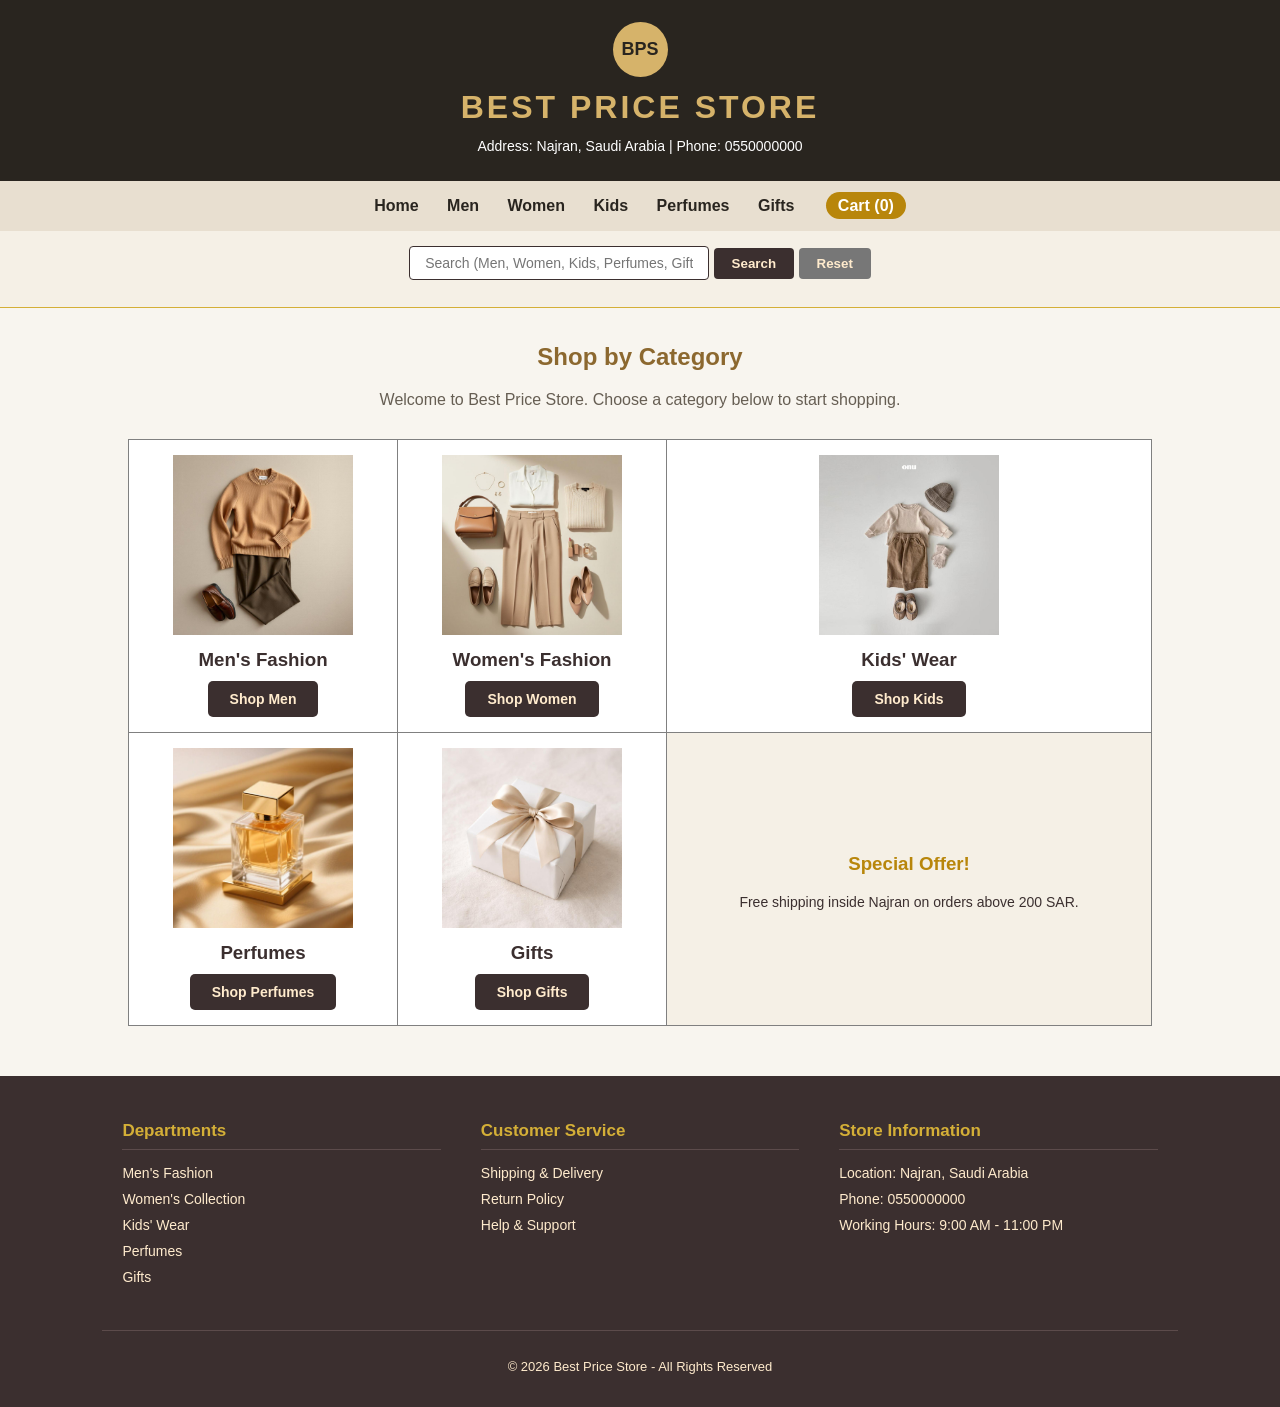
<file: project/webpages/index.html>
<!DOCTYPE html>
<html lang="en">
<head>
<meta charset="UTF-8">
<meta name="viewport" content="width=device-width, initial-scale=1.0">
<title>Home - Best Price Store</title>
<link rel="stylesheet" href="style.css">
</head>
<body>

<header>
<div class="logo">BPS</div>
<h1>BEST PRICE STORE</h1>
<p>Address: Najran, Saudi Arabia | Phone: 0550000000</p>
</header>

<nav>
<a href="index.html">Home</a>
<a href="men.html">Men</a>
<a href="women.html">Women</a>
<a href="kids.html">Kids</a>
<a href="perfumes.html">Perfumes</a>
<a href="gifts.html">Gifts</a>
<a href="#" onclick="showCartAlert()" class="nav-cart">Cart (<span id="cartCount">0</span>)</a>
</nav>

<div class="top-search">
    <input type="text" id="globalSearch" placeholder="Search (Men, Women, Kids, Perfumes, Gifts, Dress, Bag)...">
    <button onclick="smartSearch()">Search</button>
    <button onclick="resetGlobalSearch()" style="background-color: #777 !important;">Reset</button>
    <div id="searchResults" style="margin-top: 12px; font-size: 15px; color: #3b2f2f;"></div>
</div>

<h2 class="section-title">Shop by Category</h2>
<p class="page-description">Welcome to Best Price Store. Choose a category below to start shopping.</p>

<table class="products-table" border="1" cellpadding="15" cellspacing="0">
<tr>
    <td id="catMen">
        <a href="men.html"><img src="../Pic/men.jpg" alt="Men's Section"></a>
        <h3 style="color: #3b2f2f; margin: 10px 0;">Men's Fashion</h3>
        <a href="men.html" class="store-btn">Shop Men</a>
    </td>
    <td id="catWomen">
        <a href="women.html"><img src="../Pic/women.jpg" alt="Women's Section"></a>
        <h3 style="color: #3b2f2f; margin: 10px 0;">Women's Fashion</h3>
        <a href="women.html" class="store-btn">Shop Women</a>
    </td>
    <td id="catKids">
        <a href="kids.html"><img src="../Pic/kids.jpg" alt="Kids' Section"></a>
        <h3 style="color: #3b2f2f; margin: 10px 0;">Kids' Wear</h3>
        <a href="kids.html" class="store-btn">Shop Kids</a>
    </td>
</tr>
<tr>
    <td id="catPerfumes">
        <a href="perfumes.html"><img src="../Pic/perfumes.jpg" alt="Perfumes Section"></a>
        <h3 style="color: #3b2f2f; margin: 10px 0;">Perfumes</h3>
        <a href="perfumes.html" class="store-btn">Shop Perfumes</a>
    </td>
    <td id="catGifts">
        <a href="gifts.html"><img src="../Pic/gifts.jpg" alt="Gifts Section"></a>
        <h3 style="color: #3b2f2f; margin: 10px 0;">Gifts</h3>
        <a href="gifts.html" class="store-btn">Shop Gifts</a>
    </td>
    <td style="background-color: #f5f0e6; text-align: center; padding: 20px;">
        <h3 style="color: #b8860b;">Special Offer!</h3>
        <p style="color: #3b2f2f; font-size: 14px;">Free shipping inside Najran on orders above 200 SAR.</p>
    </td>
</tr>
</table>

<footer class="realistic-footer">
    <table class="footer-table">
        <tr>
            <td>
                <h4>Departments</h4>
                <a href="men.html">Men's Fashion</a>
                <a href="women.html">Women's Collection</a>
                <a href="kids.html">Kids' Wear</a>
                <a href="perfumes.html">Perfumes</a>
                <a href="gifts.html">Gifts</a>
            </td>
            <td>
                <h4>Customer Service</h4>
                <a href="#" onclick="alert('Free delivery in Najran for orders over 200 SAR.')">Shipping & Delivery</a>
                <a href="#" onclick="alert('Returns accepted within 14 days with receipt.')">Return Policy</a>
                <a href="#" onclick="alert('Contact us at: 0550000000')">Help & Support</a>
            </td>
            <td>
                <h4>Store Information</h4>
                <p>Location: Najran, Saudi Arabia</p>
                <p>Phone: 0550000000</p>
                <p>Working Hours: 9:00 AM - 11:00 PM</p>
            </td>
        </tr>
    </table>
    <div class="footer-bottom">
        <p>&copy; 2026 Best Price Store - All Rights Reserved</p>
    </div>
</footer>

<script>
if (localStorage.getItem("storeCartCount") != null) {
    document.getElementById("cartCount").innerHTML = localStorage.getItem("storeCartCount");
}

function showCartAlert() {
    var count = document.getElementById("cartCount").innerHTML;
    alert("You have " + count + " item(s) in your shopping cart.");
}

function smartSearch() {
    var text = document.getElementById("globalSearch").value.toLowerCase();
    var res = document.getElementById("searchResults");

    if (text == "men" || text == "watch" || text == "shirt") {
        res.innerHTML = "Found: <a href='men.html' style='color:#b8860b; font-weight:bold;'>Go to Men's Fashion</a>";
    } else if (text == "women" || text == "dress" || text == "bag" || text == "heels") {
        res.innerHTML = "Found: <a href='women.html' style='color:#b8860b; font-weight:bold;'>Go to Women's Collection</a>";
    } else if (text == "kids" || text == "children" || text == "backpack") {
        res.innerHTML = "Found: <a href='kids.html' style='color:#b8860b; font-weight:bold;'>Go to Kids' Wear</a>";
    } else if (text == "perfumes" || text == "perfume") {
        res.innerHTML = "Found: <a href='perfumes.html' style='color:#b8860b; font-weight:bold;'>Go to Perfumes</a>";
    } else if (text == "gifts" || text == "gift") {
        res.innerHTML = "Found: <a href='gifts.html' style='color:#b8860b; font-weight:bold;'>Go to Gifts</a>";
    } else {
        res.innerHTML = "<span style='color:red;'>No results found. Try: Men, Women, Kids, Perfumes, or Gifts.</span>";
    }
}

function resetGlobalSearch() {
    document.getElementById("globalSearch").value = "";
    document.getElementById("searchResults").innerHTML = "";
}
</script>
</body>
</html>
</file>
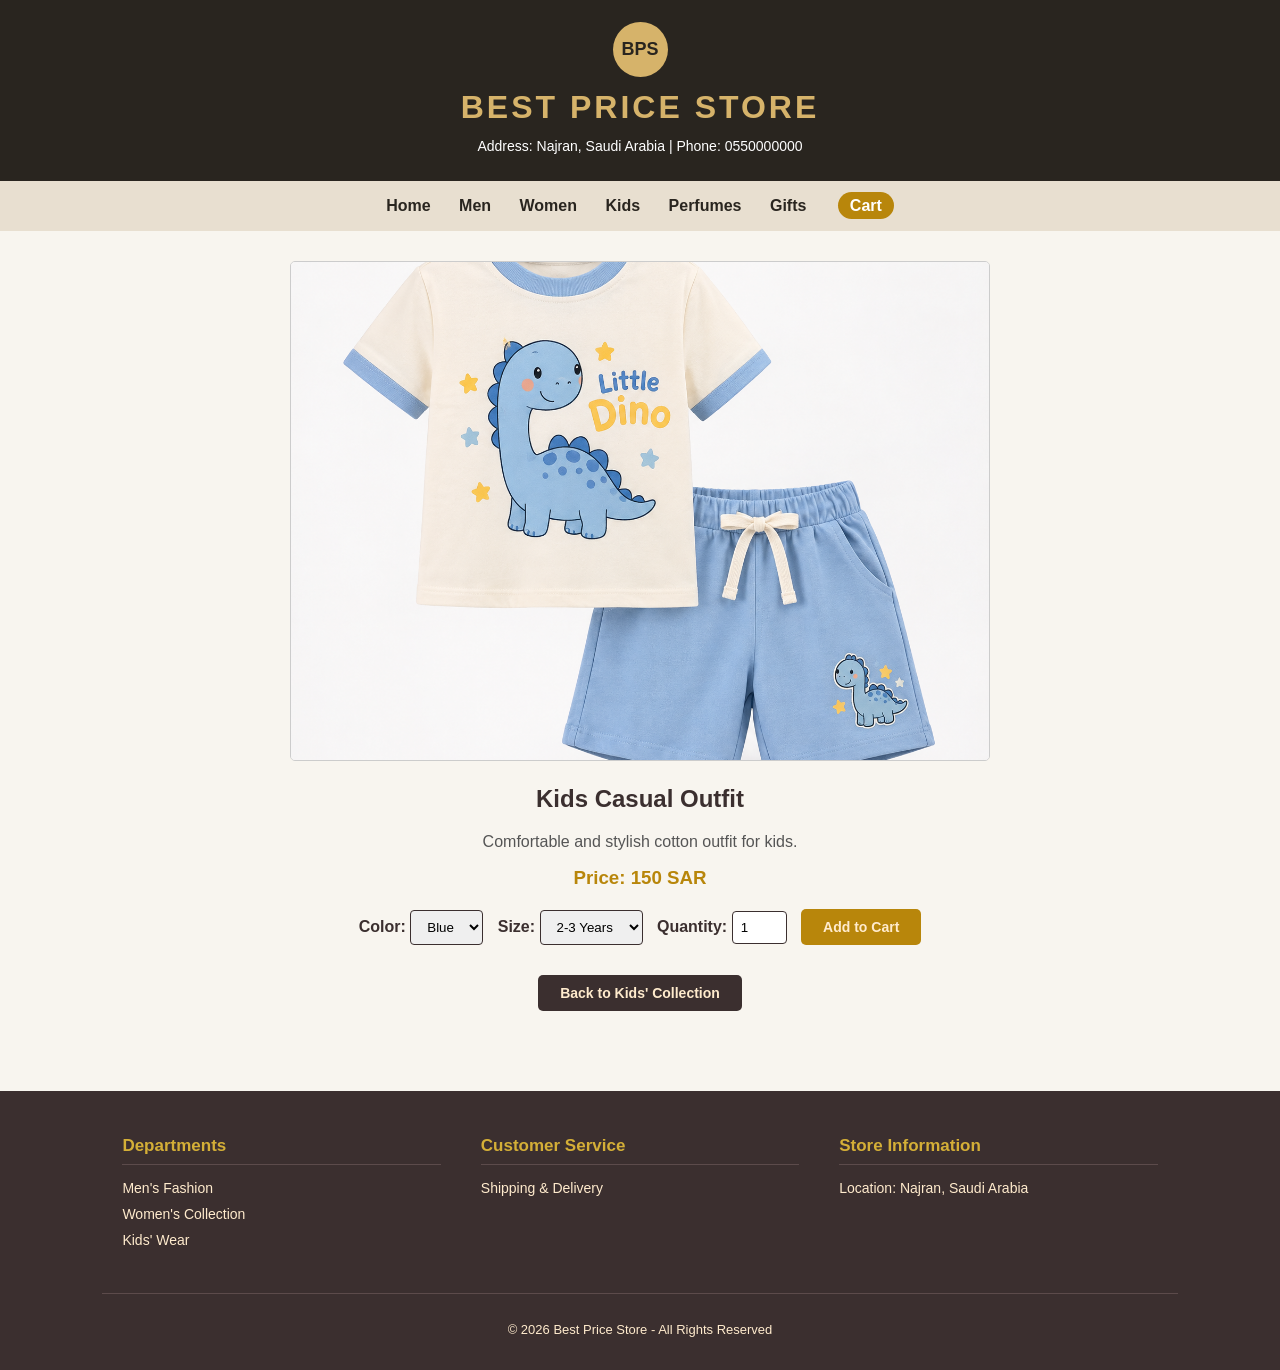
<file: project/webpages/kids-product1.html>
<!DOCTYPE html>
<html lang="en">
<head>
<meta charset="UTF-8">
<meta name="viewport" content="width=device-width, initial-scale=1.0">
<title>Kids Product - Best Price Store</title>
<link rel="stylesheet" href="style.css">
</head>
<body>

<header>
<div class="logo">BPS</div>
<h1>BEST PRICE STORE</h1>
<p>Address: Najran, Saudi Arabia | Phone: 0550000000</p>
</header>

<nav>
<a href="index.html">Home</a>
<a href="men.html">Men</a>
<a href="women.html">Women</a>
<a href="kids.html">Kids</a>
<a href="perfumes.html">Perfumes</a>
<a href="gifts.html">Gifts</a>
<a href="cart.html" class="nav-cart">Cart</a>
</nav>

<div id="popupMessage" class="popup-toast"></div>

<div style="text-align: center; padding: 30px;">
    <!-- الصورة الافتراضية أصبحت للأزرق -->
    <img id="productImg" src="../Pic/kids1-blue.jpg" alt="Kids Product" style="width: 700px; height: 500px; object-fit: cover; border-radius: 5px; border: 1px solid #ccc;">
    
    <h2 style="color: #3b2f2f; margin-top: 20px;">Kids Casual Outfit</h2>
    <p style="color: #555; font-size: 16px;">Comfortable and stylish cotton outfit for kids.</p>
    <h3 style="color: #b8860b; margin: 15px 0;">Price: 150 SAR</h3>

    <div style="margin: 20px 0;">
        <!-- قائمة اختيار اللون (الأزرق أولاً ثم البنكي/الوردي) -->
        <label style="font-weight: bold; color: #3b2f2f;">Color: </label>
        <select id="colorSelect" onchange="changeColor()" style="padding: 8px 12px; border: 1px solid #3b2f2f; border-radius: 4px; margin-right: 10px;">
            <option value="Blue">Blue</option>
            <option value="Pink">Pink</option>
        </select>

        <!-- قائمة اختيار المقاس (العمر) -->
        <label style="font-weight: bold; color: #3b2f2f;">Size: </label>
        <select id="sizeSelect" style="padding: 8px 12px; border: 1px solid #3b2f2f; border-radius: 4px; margin-right: 10px;">
            <option value="2-3 Years">2-3 Years</option>
            <option value="4-5 Years">4-5 Years</option>
            <option value="6-7 Years">6-7 Years</option>
            <option value="8-9 Years">8-9 Years</option>
        </select>

        <!-- خانة الكمية -->
        <label style="font-weight: bold; color: #3b2f2f;">Quantity: </label>
        <input type="number" id="qtyInput" value="1" min="1" max="10" style="width: 55px; padding: 8px; border: 1px solid #3b2f2f; border-radius: 4px; margin-right: 10px;">

        <button onclick="addToCart()" class="store-btn" style="background-color: #b8860b !important;">Add to Cart</button>
    </div>
    
    <a href="kids.html" class="store-btn" style="margin-top: 10px;">Back to Kids' Collection</a>
</div>

<footer class="realistic-footer">
    <table class="footer-table">
        <tr>
            <td>
                <h4>Departments</h4>
                <a href="men.html">Men's Fashion</a>
                <a href="women.html">Women's Collection</a>
                <a href="kids.html">Kids' Wear</a>
            </td>
            <td>
                <h4>Customer Service</h4>
                <a href="#" onclick="alert('Free delivery in Najran over 200 SAR.')">Shipping & Delivery</a>
            </td>
            <td>
                <h4>Store Information</h4>
                <p>Location: Najran, Saudi Arabia</p>
            </td>
        </tr>
    </table>
    <div class="footer-bottom">
        <p>&copy; 2026 Best Price Store - All Rights Reserved</p>
    </div>
</footer>

<script>
// دالة تبديل الصورة بناءً على اللون المحدد
function changeColor() {
    var color = document.getElementById("colorSelect").value;
    var img = document.getElementById("productImg");

    if (color == "Blue") {
        img.src = "../Pic/kids1-blue.jpg";
    } else if (color == "Pink") {
        img.src = "../Pic/kids1-pink.jpg";
    }
}

// دالة إضافة المنتج للسلة وتخزينه محلياً مع اللون والمقاس
function addToCart() {
    var chosenColor = document.getElementById("colorSelect").value;
    var chosenSize = document.getElementById("sizeSelect").value;
    var quantity = document.getElementById("qtyInput").value;
    
    var productInfo = "Kids Casual Outfit (Color: " + chosenColor + " | Size: " + chosenSize + " | Qty: " + quantity + ")";
    localStorage.setItem("cartItem", productInfo);

    var popup = document.getElementById("popupMessage");
    popup.innerHTML = "Added to Cart successfully!";
    popup.style.display = "block";
    setTimeout(function() {
        popup.style.display = "none";
    }, 3000);
}
</script>
</body>
</html>
</file>
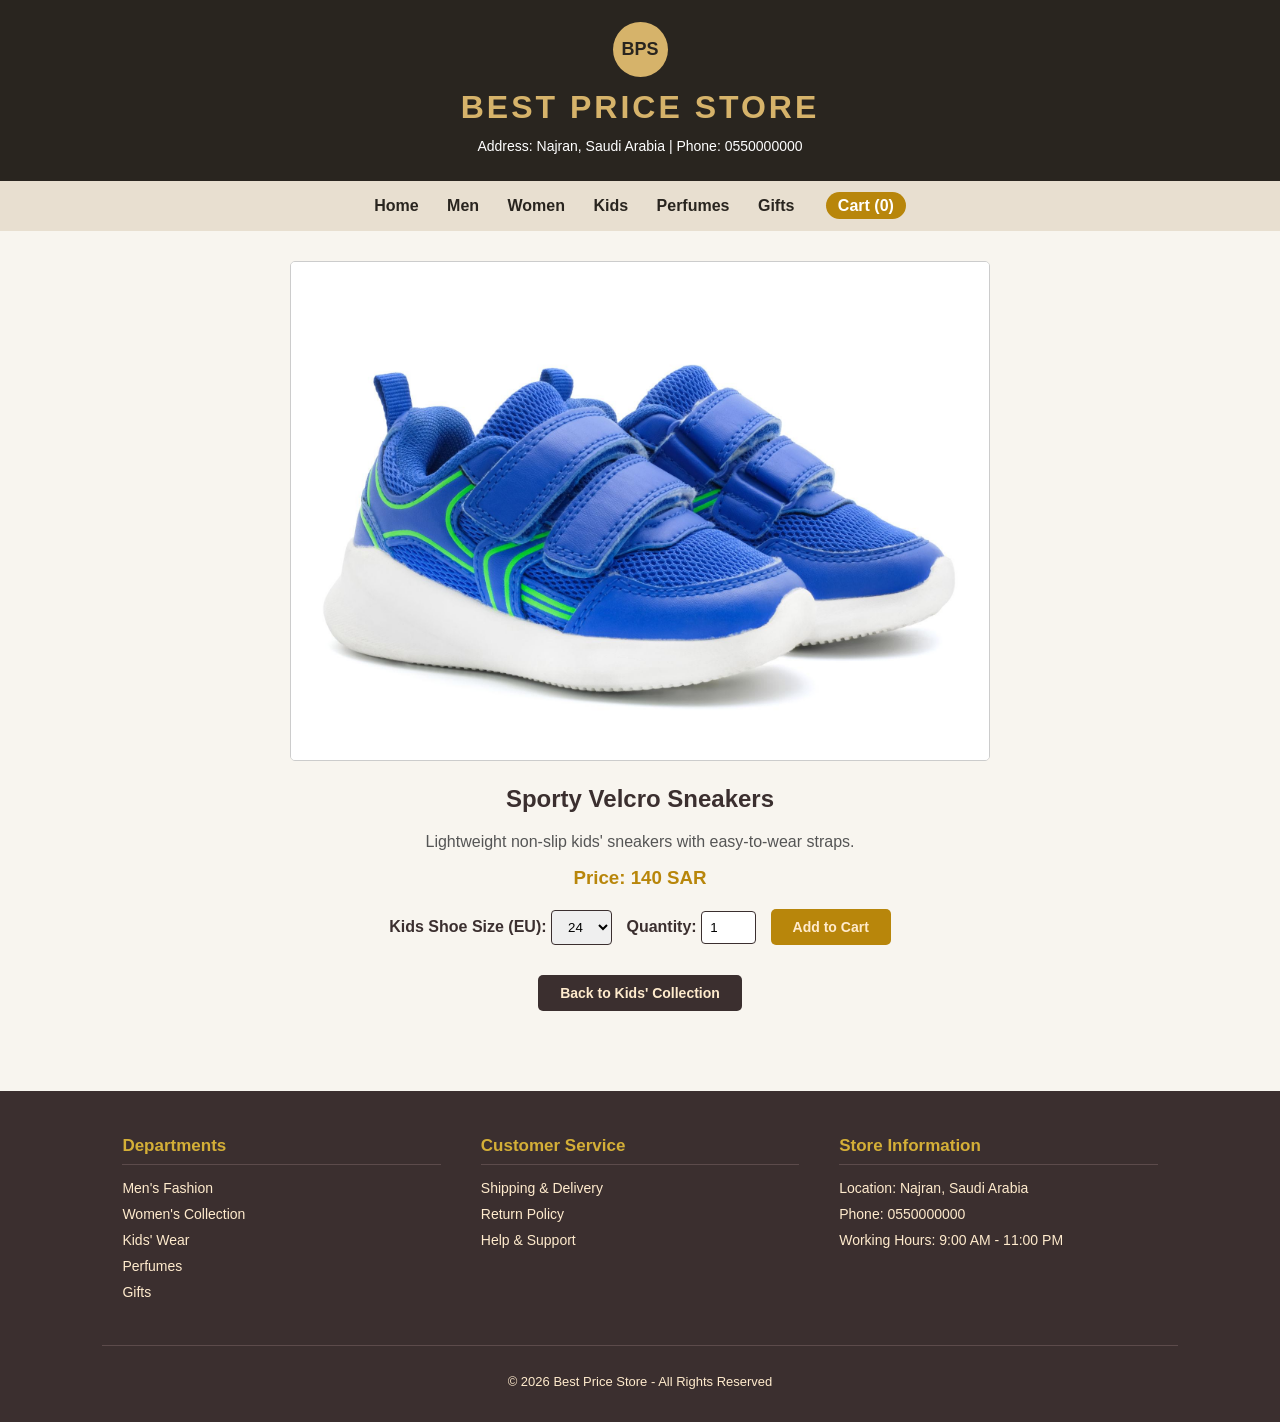
<file: project/webpages/kids-product2.html>
<!DOCTYPE html>
<html lang="en">
<head>
<meta charset="UTF-8">
<meta name="viewport" content="width=device-width, initial-scale=1.0">
<title>Kids Sneakers - Best Price Store</title>
<link rel="stylesheet" href="style.css">
</head>
<body>

<header>
<div class="logo">BPS</div>
<h1>BEST PRICE STORE</h1>
<p>Address: Najran, Saudi Arabia | Phone: 0550000000</p>
</header>

<nav>
<a href="index.html">Home</a>
<a href="men.html">Men</a>
<a href="women.html">Women</a>
<a href="kids.html">Kids</a>
<a href="perfumes.html">Perfumes</a>
<a href="gifts.html">Gifts</a>
<a href="#" onclick="showCartAlert()" class="nav-cart">Cart (<span id="cartCount">0</span>)</a>
</nav>

<div id="popupMessage" class="popup-toast"></div>

<div style="text-align: center; padding: 30px;">
    <img src="../Pic/kids2.jpg" alt="Kids Sneakers" style="width: 700px; height: 500px; object-fit: cover; border-radius: 5px; border: 1px solid #ccc;">
    <h2 style="color: #3b2f2f; margin-top: 20px;">Sporty Velcro Sneakers</h2>
    <p style="color: #555; font-size: 16px;">Lightweight non-slip kids' sneakers with easy-to-wear straps.</p>
    <h3 style="color: #b8860b; margin: 15px 0;">Price: 140 SAR</h3>

    <div style="margin: 20px 0;">
        <label style="font-weight: bold; color: #3b2f2f;">Kids Shoe Size (EU): </label>
        <select id="optionSelect" style="padding: 8px 12px; border: 1px solid #3b2f2f; border-radius: 4px; margin-right: 10px;">
            <option value="24">24</option>
            <option value="25">25</option>
            <option value="26">26</option>
            <option value="27">27</option>
            <option value="28">28</option>
            <option value="29">29</option>
            <option value="30">30</option>
        </select>

        <label style="font-weight: bold; color: #3b2f2f;">Quantity: </label>
        <input type="number" id="qtyInput" value="1" min="1" max="10" style="width: 55px; padding: 8px; border: 1px solid #3b2f2f; border-radius: 4px; margin-right: 10px;">

        <button onclick="addToCart()" class="store-btn" style="background-color: #b8860b !important;">Add to Cart</button>
    </div>
    
    <a href="kids.html" class="store-btn" style="margin-top: 10px;">Back to Kids' Collection</a>
</div>

<footer class="realistic-footer">
    <table class="footer-table">
        <tr>
            <td><h4>Departments</h4><a href="men.html">Men's Fashion</a><a href="women.html">Women's Collection</a><a href="kids.html">Kids' Wear</a><a href="perfumes.html">Perfumes</a><a href="gifts.html">Gifts</a></td>
            <td><h4>Customer Service</h4><a href="#" onclick="alert('Free delivery in Najran for orders over 200 SAR.')">Shipping & Delivery</a><a href="#" onclick="alert('Returns accepted within 14 days with receipt.')">Return Policy</a><a href="#" onclick="alert('Contact us at: 0550000000')">Help & Support</a></td>
            <td><h4>Store Information</h4><p>Location: Najran, Saudi Arabia</p><p>Phone: 0550000000</p><p>Working Hours: 9:00 AM - 11:00 PM</p></td>
        </tr>
    </table>
    <div class="footer-bottom"><p>&copy; 2026 Best Price Store - All Rights Reserved</p></div>
</footer>

<script>
var currentCount = 0;
if (localStorage.getItem("storeCartCount") != null) {
    currentCount = parseInt(localStorage.getItem("storeCartCount"));
    document.getElementById("cartCount").innerHTML = currentCount;
}

function addToCart() {
    var chosenOption = document.getElementById("optionSelect").value;
    var quantity = parseInt(document.getElementById("qtyInput").value);
    currentCount = currentCount + quantity;
    localStorage.setItem("storeCartCount", currentCount);
    document.getElementById("cartCount").innerHTML = currentCount;

    var popup = document.getElementById("popupMessage");
    popup.innerHTML = "Added to Cart! (Size: " + chosenOption + " | Qty: " + quantity + ")";
    popup.style.display = "block";
    setTimeout(function() { popup.style.display = "none"; }, 3000);
}

function showCartAlert() {
    alert("You have " + currentCount + " item(s) in your shopping cart.");
}
</script>
</body>
</html>
</file>
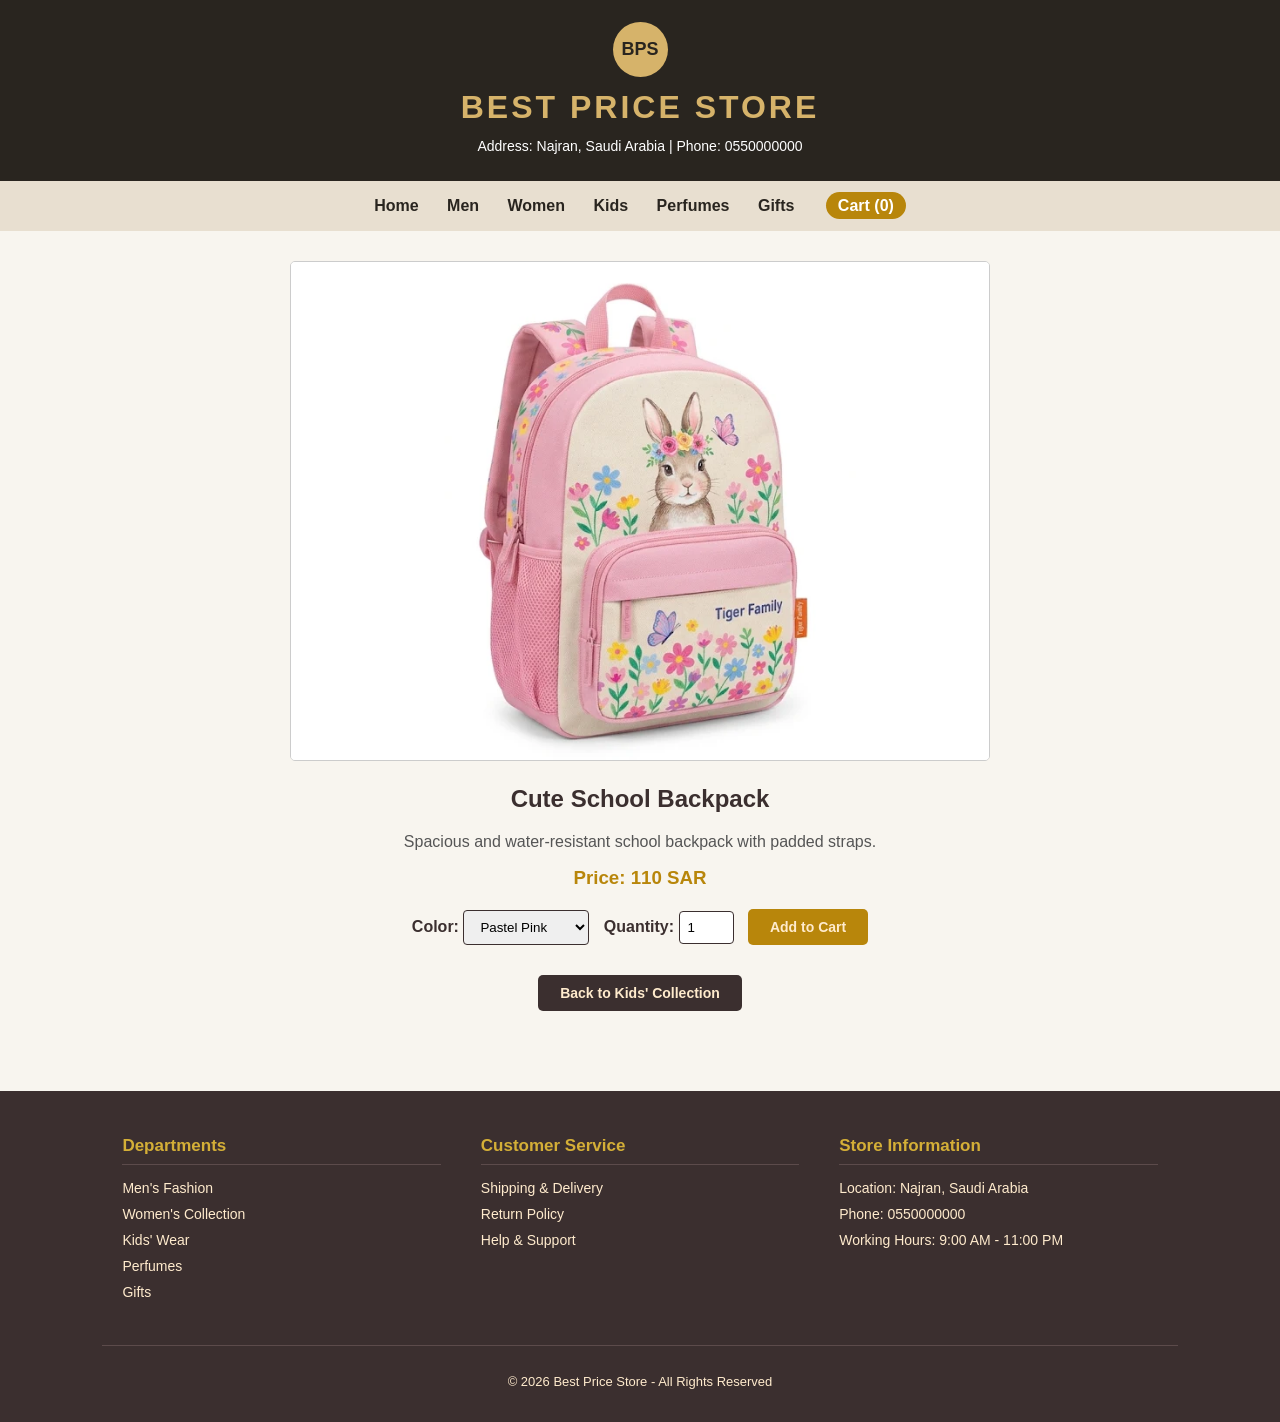
<file: project/webpages/kids-product3.html>
<!DOCTYPE html>
<html lang="en">
<head>
<meta charset="UTF-8">
<meta name="viewport" content="width=device-width, initial-scale=1.0">
<title>Kids Backpack - Best Price Store</title>
<link rel="stylesheet" href="style.css">
</head>
<body>

<header>
<div class="logo">BPS</div>
<h1>BEST PRICE STORE</h1>
<p>Address: Najran, Saudi Arabia | Phone: 0550000000</p>
</header>

<nav>
<a href="index.html">Home</a>
<a href="men.html">Men</a>
<a href="women.html">Women</a>
<a href="kids.html">Kids</a>
<a href="perfumes.html">Perfumes</a>
<a href="gifts.html">Gifts</a>
<a href="#" onclick="showCartAlert()" class="nav-cart">Cart (<span id="cartCount">0</span>)</a>
</nav>

<div id="popupMessage" class="popup-toast"></div>

<div style="text-align: center; padding: 30px;">
    <!-- الصورة مربوطة بـ id="productImg" لتغييرها تلقائياً -->
    <img id="productImg" src="../Pic/kids3.jpg" alt="Kids Backpack" style="width: 700px; height: 500px; object-fit: cover; border-radius: 5px; border: 1px solid #ccc;">
    
    <h2 style="color: #3b2f2f; margin-top: 20px;">Cute School Backpack</h2>
    <p style="color: #555; font-size: 16px;">Spacious and water-resistant school backpack with padded straps.</p>
    <h3 style="color: #b8860b; margin: 15px 0;">Price: 110 SAR</h3>

    <div style="margin: 20px 0;">
        <label style="font-weight: bold; color: #3b2f2f;">Color: </label>
        <!-- القائمة تستدعي دالة changeColor عند تغيير الاختيار -->
        <select id="optionSelect" onchange="changeColor()" style="padding: 8px 12px; border: 1px solid #3b2f2f; border-radius: 4px; margin-right: 10px;">
            <option value="Pastel Pink">Pastel Pink</option>
            <option value="Sky Blue">Sky Blue</option>
            <option value="Sunny Yellow">Sunny Yellow</option>
        </select>

        <label style="font-weight: bold; color: #3b2f2f;">Quantity: </label>
        <input type="number" id="qtyInput" value="1" min="1" max="10" style="width: 55px; padding: 8px; border: 1px solid #3b2f2f; border-radius: 4px; margin-right: 10px;">

        <button onclick="addToCart()" class="store-btn" style="background-color: #b8860b !important;">Add to Cart</button>
    </div>
    
    <a href="kids.html" class="store-btn" style="margin-top: 10px;">Back to Kids' Collection</a>
</div>

<footer class="realistic-footer">
    <table class="footer-table">
        <tr>
            <td>
                <h4>Departments</h4>
                <a href="men.html">Men's Fashion</a>
                <a href="women.html">Women's Collection</a>
                <a href="kids.html">Kids' Wear</a>
                <a href="perfumes.html">Perfumes</a>
                <a href="gifts.html">Gifts</a>
            </td>
            <td>
                <h4>Customer Service</h4>
                <a href="#" onclick="alert('Free delivery in Najran for orders over 200 SAR.')">Shipping & Delivery</a>
                <a href="#" onclick="alert('Returns accepted within 14 days with receipt.')">Return Policy</a>
                <a href="#" onclick="alert('Contact us at: 0550000000')">Help & Support</a>
            </td>
            <td>
                <h4>Store Information</h4>
                <p>Location: Najran, Saudi Arabia</p>
                <p>Phone: 0550000000</p>
                <p>Working Hours: 9:00 AM - 11:00 PM</p>
            </td>
        </tr>
    </table>
    <div class="footer-bottom">
        <p>&copy; 2026 Best Price Store - All Rights Reserved</p>
    </div>
</footer>

<script>
var currentCount = 0;
if (localStorage.getItem("storeCartCount") != null) {
    currentCount = parseInt(localStorage.getItem("storeCartCount"));
    document.getElementById("cartCount").innerHTML = currentCount;
}

// دالة تبديل الصور حسب اللون المختار
function changeColor() {
    var color = document.getElementById("optionSelect").value;
    var img = document.getElementById("productImg");

    if (color == "Pastel Pink") {
        img.src = "../Pic/kids3.jpg";
    } else if (color == "Sky Blue") {
        img.src = "../Pic/kids3-blue.jpg";
    } else if (color == "Sunny Yellow") {
        img.src = "../Pic/kids3-yellow.jpg";
    }
}

function addToCart() {
    var chosenOption = document.getElementById("optionSelect").value;
    var quantity = parseInt(document.getElementById("qtyInput").value);
    currentCount = currentCount + quantity;
    localStorage.setItem("storeCartCount", currentCount);
    document.getElementById("cartCount").innerHTML = currentCount;

    var popup = document.getElementById("popupMessage");
    popup.innerHTML = "Added to Cart! (Color: " + chosenOption + " | Qty: " + quantity + ")";
    popup.style.display = "block";
    setTimeout(function() {
        popup.style.display = "none";
    }, 3000);
}

function showCartAlert() {
    alert("You have " + currentCount + " item(s) in your shopping cart.");
}
</script>
</body>
</html>
</file>
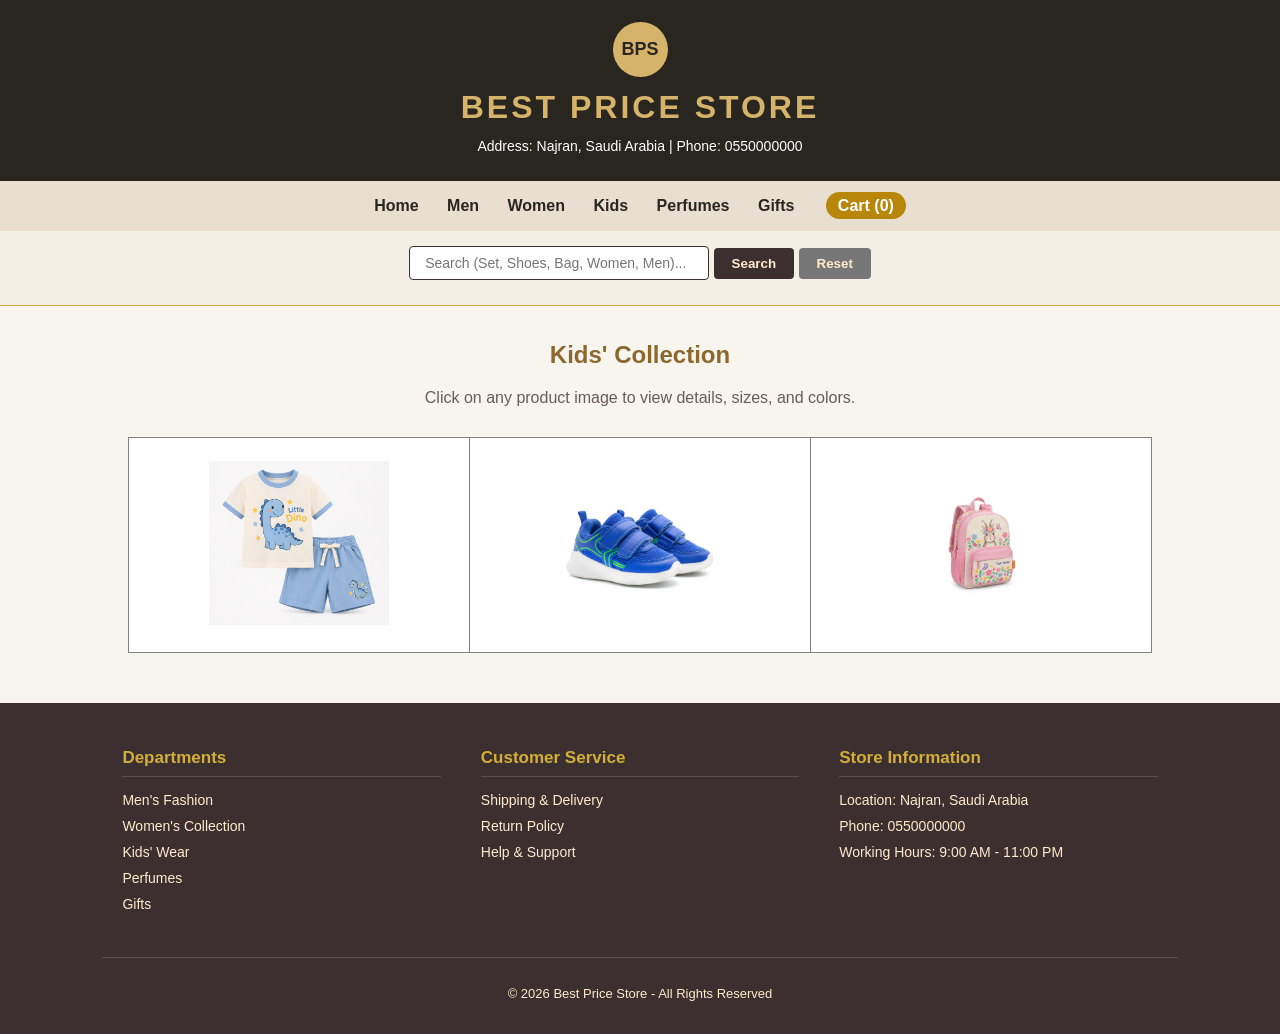
<file: project/webpages/kids.html>
<!DOCTYPE html>
<html lang="en">
<head>
<meta charset="UTF-8">
<meta name="viewport" content="width=device-width, initial-scale=1.0">
<title>Kids - Best Price Store</title>
<link rel="stylesheet" href="style.css">
</head>
<body>

<header>
<div class="logo">BPS</div>
<h1>BEST PRICE STORE</h1>
<p>Address: Najran, Saudi Arabia | Phone: 0550000000</p>
</header>

<nav>
<a href="index.html">Home</a>
<a href="men.html">Men</a>
<a href="women.html">Women</a>
<a href="kids.html">Kids</a>
<a href="perfumes.html">Perfumes</a>
<a href="gifts.html">Gifts</a>
<a href="#" onclick="showCartAlert()" class="nav-cart">Cart (<span id="cartCount">0</span>)</a>
</nav>

<div class="top-search">
    <input type="text" id="searchInput" placeholder="Search (Set, Shoes, Bag, Women, Men)...">
    <button onclick="searchStore()">Search</button>
    <button onclick="resetSearch()" style="background-color: #777 !important;">Reset</button>
    <div id="searchResultBox" style="margin-top: 10px; font-size: 15px; color: #3b2f2f;"></div>
</div>

<h2 class="section-title">Kids' Collection</h2>
<p class="page-description">Click on any product image to view details, sizes, and colors.</p>

<table class="products-table" border="1" cellpadding="10" cellspacing="0">
<tr><td id="cell1"><a href="kids-product1.html"><img src="../Pic/kids1-blue.jpg" alt="Kids Outfit"></a></td>
<td id="cell2"><a href="kids-product2.html"><img src="../Pic/kids2.jpg" alt="Kids Shoes"></a></td>
<td id="cell3"><a href="kids-product3.html"><img src="../Pic/kids3.jpg" alt="Kids Backpack"></a></td>
</tr>
</table>

<footer class="realistic-footer">
    <table class="footer-table">
        <tr>
            <td><h4>Departments</h4><a href="men.html">Men's Fashion</a><a href="women.html">Women's Collection</a><a href="kids.html">Kids' Wear</a><a href="perfumes.html">Perfumes</a><a href="gifts.html">Gifts</a></td>
            <td><h4>Customer Service</h4><a href="#" onclick="alert('Free delivery in Najran for orders over 200 SAR.')">Shipping & Delivery</a><a href="#" onclick="alert('Returns accepted within 14 days with receipt.')">Return Policy</a><a href="#" onclick="alert('Contact us at: 0550000000')">Help & Support</a></td>
            <td><h4>Store Information</h4><p>Location: Najran, Saudi Arabia</p><p>Phone: 0550000000</p><p>Working Hours: 9:00 AM - 11:00 PM</p></td>
        </tr>
    </table>
    <div class="footer-bottom"><p>&copy; 2026 Best Price Store - All Rights Reserved</p></div>
</footer>

<script>
if (localStorage.getItem("storeCartCount") != null) {
    document.getElementById("cartCount").innerHTML = localStorage.getItem("storeCartCount");
}

function showCartAlert() {
    var count = document.getElementById("cartCount").innerHTML;
    alert("You have " + count + " item(s) in your shopping cart.");
}

function searchStore() {
    var text = document.getElementById("searchInput").value.toLowerCase();
    var result = document.getElementById("searchResultBox");

    if (text == "set" || text == "outfit") {
        document.getElementById("cell1").style.display = "";
        document.getElementById("cell2").style.display = "none";
        document.getElementById("cell3").style.display = "none";
        result.innerHTML = "Found: <a href='kids-product1.html' style='color:#b8860b; font-weight:bold;'>Cotton Play Outfit Set</a>";
    } else if (text == "shoes" || text == "sneakers") {
        document.getElementById("cell1").style.display = "none";
        document.getElementById("cell2").style.display = "";
        document.getElementById("cell3").style.display = "none";
        result.innerHTML = "Found: <a href='kids-product2.html' style='color:#b8860b; font-weight:bold;'>Sporty Velcro Sneakers</a>";
    } else if (text == "bag" || text == "backpack") {
        document.getElementById("cell1").style.display = "none";
        document.getElementById("cell2").style.display = "none";
        document.getElementById("cell3").style.display = "";
        result.innerHTML = "Found: <a href='kids-product3.html' style='color:#b8860b; font-weight:bold;'>Cute School Backpack</a>";
    } else if (text == "women") {
        result.innerHTML = "Department found: <a href='women.html' style='color:#b8860b; font-weight:bold;'>Go to Women's Section</a>";
    } else if (text == "men") {
        result.innerHTML = "Department found: <a href='men.html' style='color:#b8860b; font-weight:bold;'>Go to Men's Section</a>";
    } else {
        result.innerHTML = "<span style='color:red;'>No results found. Try: Set, Shoes, Bag, Women, or Men.</span>";
    }
}

function resetSearch() {
    document.getElementById("searchInput").value = "";
    document.getElementById("searchResultBox").innerHTML = "";
    document.getElementById("cell1").style.display = "";
    document.getElementById("cell2").style.display = "";
    document.getElementById("cell3").style.display = "";
}
</script>
</body>
</html>
</file>
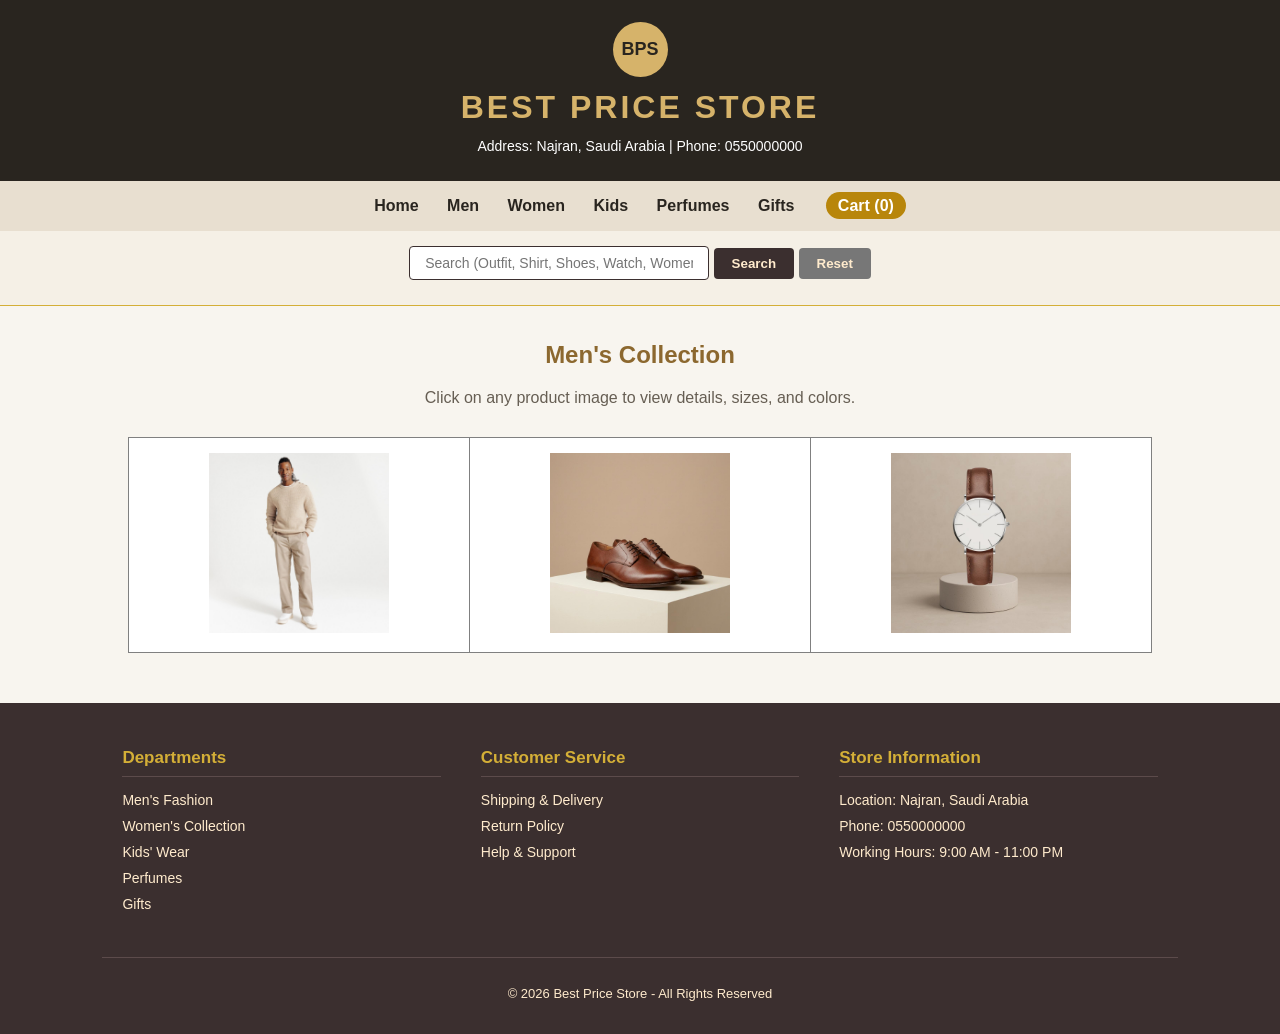
<file: project/webpages/men.html>
<!DOCTYPE html>
<html lang="en">
<head>
<meta charset="UTF-8">
<meta name="viewport" content="width=device-width, initial-scale=1.0">
<title>Men - Best Price Store</title>
<link rel="stylesheet" href="style.css">
</head>
<body>

<header>
<div class="logo">BPS</div>
<h1>BEST PRICE STORE</h1>
<p>Address: Najran, Saudi Arabia | Phone: 0550000000</p>
</header>

<nav>
<a href="index.html">Home</a>
<a href="men.html">Men</a>
<a href="women.html">Women</a>
<a href="kids.html">Kids</a>
<a href="perfumes.html">Perfumes</a>
<a href="gifts.html">Gifts</a>
<a href="#" onclick="showCartAlert()" class="nav-cart">Cart (<span id="cartCount">0</span>)</a>
</nav>

<div class="top-search">
    <input type="text" id="searchInput" placeholder="Search (Outfit, Shirt, Shoes, Watch, Women, Kids)...">
    <button onclick="searchStore()">Search</button>
    <button onclick="resetSearch()" style="background-color: #777 !important;">Reset</button>
    <div id="searchResultBox" style="margin-top: 10px; font-size: 15px; color: #3b2f2f;"></div>
</div>

<h2 class="section-title">Men's Collection</h2>
<p class="page-description">Click on any product image to view details, sizes, and colors.</p>

<table class="products-table" border="1" cellpadding="10" cellspacing="0">
<tr>
    <td id="cell1"><a href="product1.html"><img src="../Pic/men1.jpg" alt="Men Outfit"></a></td>
    <td id="cell2"><a href="product2.html"><img src="../Pic/men2.jpg" alt="Men Shoes"></a></td>
    <td id="cell3"><a href="product3.html"><img src="../Pic/men3.jpg" alt="Men Watch"></a></td>
</tr>
</table>

<footer class="realistic-footer">
    <table class="footer-table">
        <tr>
            <td>
                <h4>Departments</h4>
                <a href="men.html">Men's Fashion</a>
                <a href="women.html">Women's Collection</a>
                <a href="kids.html">Kids' Wear</a>
                <a href="perfumes.html">Perfumes</a>
                <a href="gifts.html">Gifts</a>
            </td>
            <td>
                <h4>Customer Service</h4>
                <a href="#" onclick="alert('Free delivery in Najran for orders over 200 SAR.')">Shipping & Delivery</a>
                <a href="#" onclick="alert('Returns accepted within 14 days with receipt.')">Return Policy</a>
                <a href="#" onclick="alert('Contact us at: 0550000000')">Help & Support</a>
            </td>
            <td>
                <h4>Store Information</h4>
                <p>Location: Najran, Saudi Arabia</p>
                <p>Phone: 0550000000</p>
                <p>Working Hours: 9:00 AM - 11:00 PM</p>
            </td>
        </tr>
    </table>
    <div class="footer-bottom">
        <p>&copy; 2026 Best Price Store - All Rights Reserved</p>
    </div>
</footer>

<script>
if (localStorage.getItem("storeCartCount") != null) {
    document.getElementById("cartCount").innerHTML = localStorage.getItem("storeCartCount");
}

function showCartAlert() {
    var count = document.getElementById("cartCount").innerHTML;
    alert("You have " + count + " item(s) in your shopping cart.");
}

function searchStore() {
    var text = document.getElementById("searchInput").value.toLowerCase();
    var result = document.getElementById("searchResultBox");

    if (text == "outfit" || text == "shirt") {
        document.getElementById("cell1").style.display = "";
        document.getElementById("cell2").style.display = "none";
        document.getElementById("cell3").style.display = "none";
        result.innerHTML = "Found: <a href='product1.html' style='color:#b8860b; font-weight:bold;'>Casual Men Outfit</a>";
    } else if (text == "shoes") {
        document.getElementById("cell1").style.display = "none";
        document.getElementById("cell2").style.display = "";
        document.getElementById("cell3").style.display = "none";
        result.innerHTML = "Found: <a href='product2.html' style='color:#b8860b; font-weight:bold;'>Classic Brown Shoes</a>";
    } else if (text == "watch") {
        document.getElementById("cell1").style.display = "none";
        document.getElementById("cell2").style.display = "none";
        document.getElementById("cell3").style.display = "";
        result.innerHTML = "Found: <a href='product3.html' style='color:#b8860b; font-weight:bold;'>Leather Strap Watch</a>";
    } else if (text == "women") {
        result.innerHTML = "Department found: <a href='women.html' style='color:#b8860b; font-weight:bold;'>Go to Women's Section</a>";
    } else if (text == "kids") {
        result.innerHTML = "Department found: <a href='kids.html' style='color:#b8860b; font-weight:bold;'>Go to Kids' Section</a>";
    } else {
        result.innerHTML = "<span style='color:red;'>No results found. Try: Outfit, Shoes, Watch, Women, or Kids.</span>";
    }
}

function resetSearch() {
    document.getElementById("searchInput").value = "";
    document.getElementById("searchResultBox").innerHTML = "";
    document.getElementById("cell1").style.display = "";
    document.getElementById("cell2").style.display = "";
    document.getElementById("cell3").style.display = "";
}
</script>
</body>
</html>
</file>
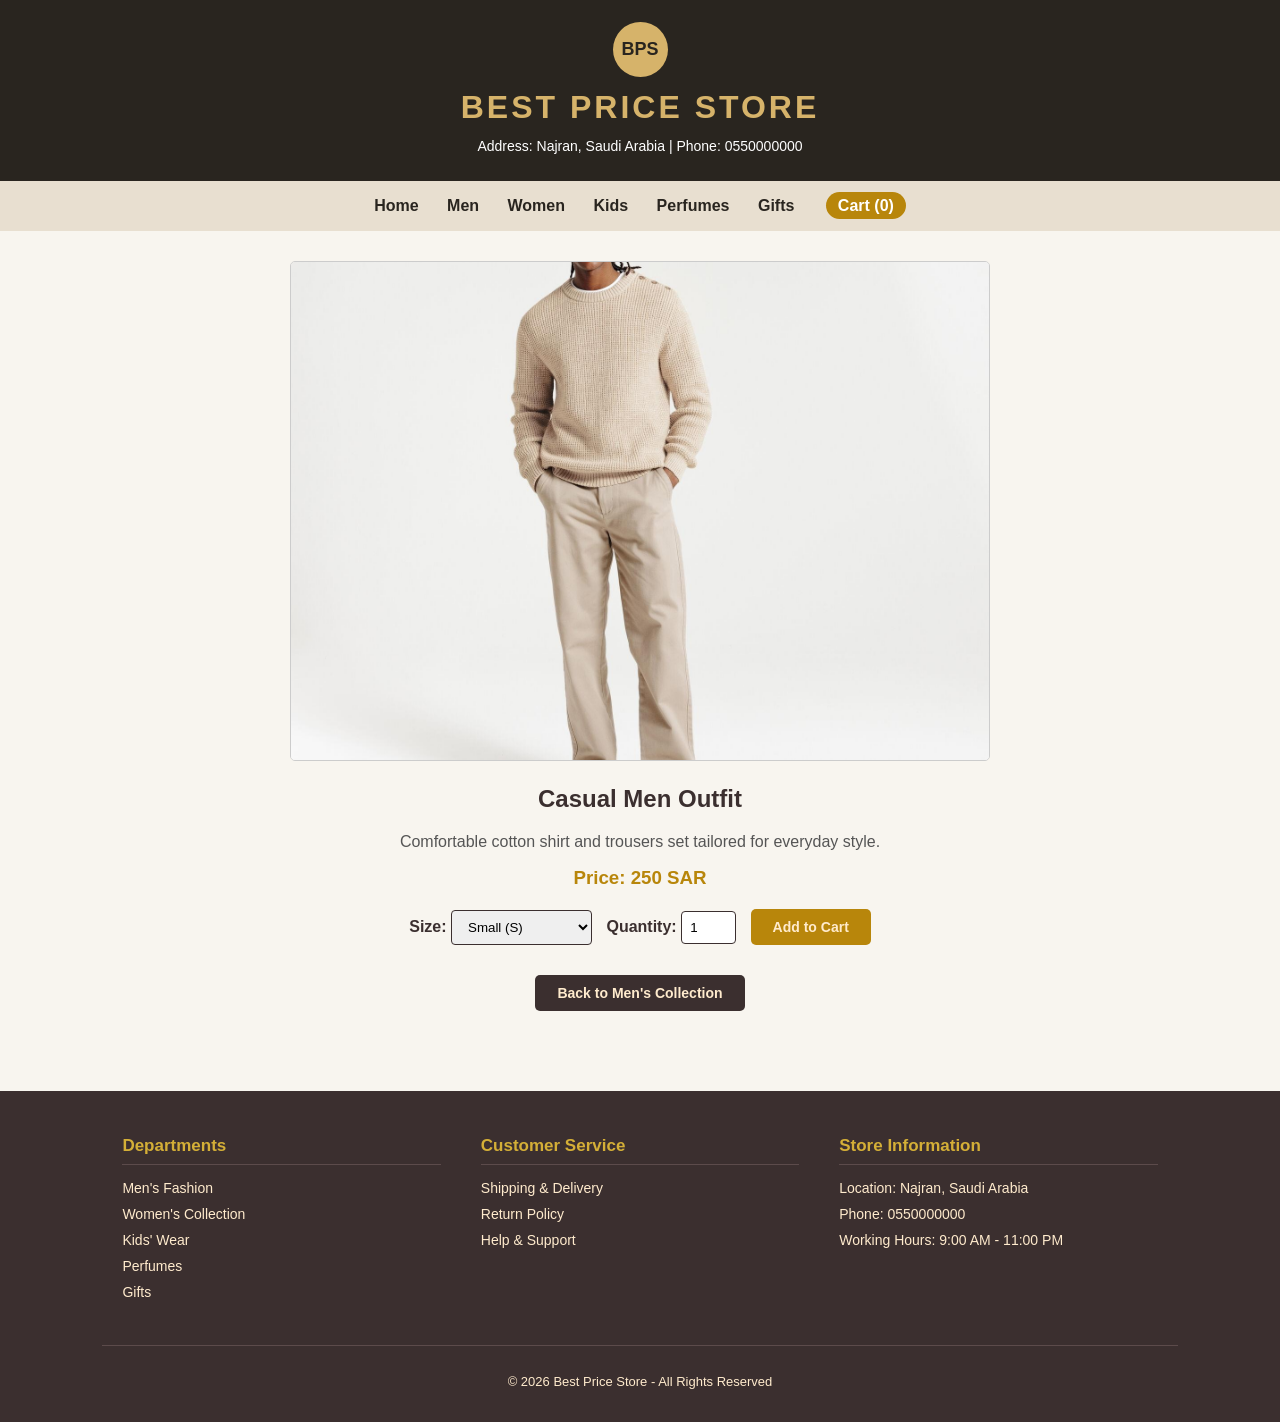
<file: project/webpages/product1.html>
<!DOCTYPE html>
<html lang="en">
<head>
<meta charset="UTF-8">
<meta name="viewport" content="width=device-width, initial-scale=1.0">
<title>Men Outfit - Best Price Store</title>
<link rel="stylesheet" href="style.css">
</head>
<body>

<header>
<div class="logo">BPS</div>
<h1>BEST PRICE STORE</h1>
<p>Address: Najran, Saudi Arabia | Phone: 0550000000</p>
</header>

<nav>
<a href="index.html">Home</a>
<a href="men.html">Men</a>
<a href="women.html">Women</a>
<a href="kids.html">Kids</a>
<a href="perfumes.html">Perfumes</a>
<a href="gifts.html">Gifts</a>
<a href="#" onclick="showCartAlert()" class="nav-cart">Cart (<span id="cartCount">0</span>)</a>
</nav>

<div id="popupMessage" class="popup-toast"></div>

<div style="text-align: center; padding: 30px;">
    <img src="../Pic/men1.jpg" alt="Men Outfit" style="width: 700px; height: 500px; object-fit: cover; border-radius: 5px; border: 1px solid #ccc;">
    <h2 style="color: #3b2f2f; margin-top: 20px;">Casual Men Outfit</h2>
    <p style="color: #555; font-size: 16px;">Comfortable cotton shirt and trousers set tailored for everyday style.</p>
    <h3 style="color: #b8860b; margin: 15px 0;">Price: 250 SAR</h3>

    <div style="margin: 20px 0;">
        <label style="font-weight: bold; color: #3b2f2f;">Size: </label>
        <select id="optionSelect" style="padding: 8px 12px; border: 1px solid #3b2f2f; border-radius: 4px; margin-right: 10px;">
            <option value="Small (S)">Small (S)</option>
            <option value="Medium (M)">Medium (M)</option>
            <option value="Large (L)">Large (L)</option>
            <option value="X-Large (XL)">X-Large (XL)</option>
            <option value="XX-Large (XXL)">XX-Large (XXL)</option>
        </select>

        <label style="font-weight: bold; color: #3b2f2f;">Quantity: </label>
        <input type="number" id="qtyInput" value="1" min="1" max="10" style="width: 55px; padding: 8px; border: 1px solid #3b2f2f; border-radius: 4px; margin-right: 10px;">

        <button onclick="addToCart()" class="store-btn" style="background-color: #b8860b !important;">Add to Cart</button>
    </div>
    
    <a href="men.html" class="store-btn" style="margin-top: 10px;">Back to Men's Collection</a>
</div>

<footer class="realistic-footer">
    <table class="footer-table">
        <tr>
            <td><h4>Departments</h4><a href="men.html">Men's Fashion</a><a href="women.html">Women's Collection</a><a href="kids.html">Kids' Wear</a><a href="perfumes.html">Perfumes</a><a href="gifts.html">Gifts</a></td>
            <td><h4>Customer Service</h4><a href="#" onclick="alert('Free delivery in Najran for orders over 200 SAR.')">Shipping & Delivery</a><a href="#" onclick="alert('Returns accepted within 14 days with receipt.')">Return Policy</a><a href="#" onclick="alert('Contact us at: 0550000000')">Help & Support</a></td>
            <td><h4>Store Information</h4><p>Location: Najran, Saudi Arabia</p><p>Phone: 0550000000</p><p>Working Hours: 9:00 AM - 11:00 PM</p></td>
        </tr>
    </table>
    <div class="footer-bottom"><p>&copy; 2026 Best Price Store - All Rights Reserved</p></div>
</footer>

<script>
var currentCount = 0;
if (localStorage.getItem("storeCartCount") != null) {
    currentCount = parseInt(localStorage.getItem("storeCartCount"));
    document.getElementById("cartCount").innerHTML = currentCount;
}

function addToCart() {
    var chosenOption = document.getElementById("optionSelect").value;
    var quantity = parseInt(document.getElementById("qtyInput").value);
    currentCount = currentCount + quantity;
    localStorage.setItem("storeCartCount", currentCount);
    document.getElementById("cartCount").innerHTML = currentCount;

    var popup = document.getElementById("popupMessage");
    popup.innerHTML = "Added to Cart! (Size: " + chosenOption + " | Qty: " + quantity + ")";
    popup.style.display = "block";
    setTimeout(function() { popup.style.display = "none"; }, 3000);
}

function showCartAlert() {
    alert("You have " + currentCount + " item(s) in your shopping cart.");
}
</script>
</body>
</html>
</file>
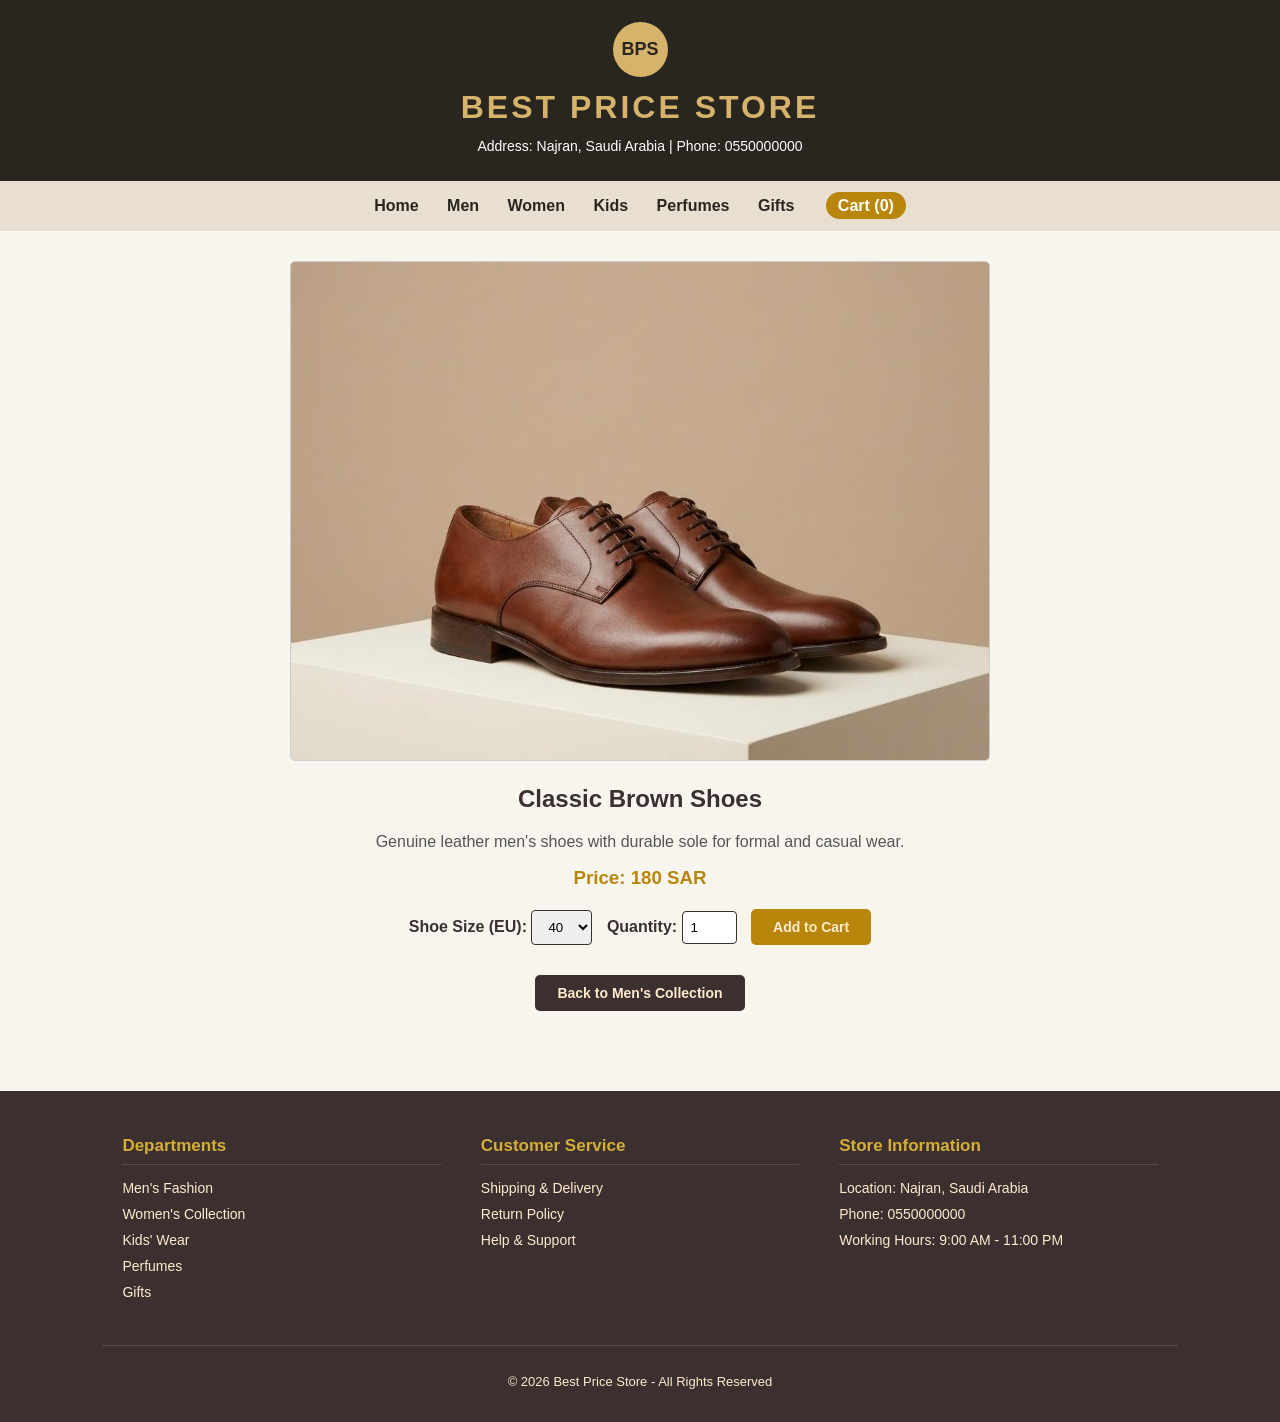
<file: project/webpages/product2.html>
<!DOCTYPE html>
<html lang="en">
<head>
<meta charset="UTF-8">
<meta name="viewport" content="width=device-width, initial-scale=1.0">
<title>Men Shoes - Best Price Store</title>
<link rel="stylesheet" href="style.css">
</head>
<body>

<header>
<div class="logo">BPS</div>
<h1>BEST PRICE STORE</h1>
<p>Address: Najran, Saudi Arabia | Phone: 0550000000</p>
</header>

<nav>
<a href="index.html">Home</a>
<a href="men.html">Men</a>
<a href="women.html">Women</a>
<a href="kids.html">Kids</a>
<a href="perfumes.html">Perfumes</a>
<a href="gifts.html">Gifts</a>
<a href="#" onclick="showCartAlert()" class="nav-cart">Cart (<span id="cartCount">0</span>)</a>
</nav>

<div id="popupMessage" class="popup-toast"></div>

<div style="text-align: center; padding: 30px;">
    <img src="../Pic/men2.jpg" alt="Men Shoes" style="width: 700px; height: 500px; object-fit: cover; border-radius: 5px; border: 1px solid #ccc;">
    <h2 style="color: #3b2f2f; margin-top: 20px;">Classic Brown Shoes</h2>
    <p style="color: #555; font-size: 16px;">Genuine leather men's shoes with durable sole for formal and casual wear.</p>
    <h3 style="color: #b8860b; margin: 15px 0;">Price: 180 SAR</h3>

    <div style="margin: 20px 0;">
        <label style="font-weight: bold; color: #3b2f2f;">Shoe Size (EU): </label>
        <select id="optionSelect" style="padding: 8px 12px; border: 1px solid #3b2f2f; border-radius: 4px; margin-right: 10px;">
            <option value="40">40</option>
            <option value="41">41</option>
            <option value="42">42</option>
            <option value="43">43</option>
            <option value="44">44</option>
            <option value="45">45</option>
        </select>

        <label style="font-weight: bold; color: #3b2f2f;">Quantity: </label>
        <input type="number" id="qtyInput" value="1" min="1" max="10" style="width: 55px; padding: 8px; border: 1px solid #3b2f2f; border-radius: 4px; margin-right: 10px;">

        <button onclick="addToCart()" class="store-btn" style="background-color: #b8860b !important;">Add to Cart</button>
    </div>
    
    <a href="men.html" class="store-btn" style="margin-top: 10px;">Back to Men's Collection</a>
</div>

<footer class="realistic-footer">
    <table class="footer-table">
        <tr>
            <td><h4>Departments</h4><a href="men.html">Men's Fashion</a><a href="women.html">Women's Collection</a><a href="kids.html">Kids' Wear</a><a href="perfumes.html">Perfumes</a><a href="gifts.html">Gifts</a></td>
            <td><h4>Customer Service</h4><a href="#" onclick="alert('Free delivery in Najran for orders over 200 SAR.')">Shipping & Delivery</a><a href="#" onclick="alert('Returns accepted within 14 days with receipt.')">Return Policy</a><a href="#" onclick="alert('Contact us at: 0550000000')">Help & Support</a></td>
            <td><h4>Store Information</h4><p>Location: Najran, Saudi Arabia</p><p>Phone: 0550000000</p><p>Working Hours: 9:00 AM - 11:00 PM</p></td>
        </tr>
    </table>
    <div class="footer-bottom"><p>&copy; 2026 Best Price Store - All Rights Reserved</p></div>
</footer>

<script>
var currentCount = 0;
if (localStorage.getItem("storeCartCount") != null) {
    currentCount = parseInt(localStorage.getItem("storeCartCount"));
    document.getElementById("cartCount").innerHTML = currentCount;
}

function addToCart() {
    var chosenOption = document.getElementById("optionSelect").value;
    var quantity = parseInt(document.getElementById("qtyInput").value);
    currentCount = currentCount + quantity;
    localStorage.setItem("storeCartCount", currentCount);
    document.getElementById("cartCount").innerHTML = currentCount;

    var popup = document.getElementById("popupMessage");
    popup.innerHTML = "Added to Cart! (Size: " + chosenOption + " | Qty: " + quantity + ")";
    popup.style.display = "block";
    setTimeout(function() { popup.style.display = "none"; }, 3000);
}

function showCartAlert() {
    alert("You have " + currentCount + " item(s) in your shopping cart.");
}
</script>
</body>
</html>
</file>
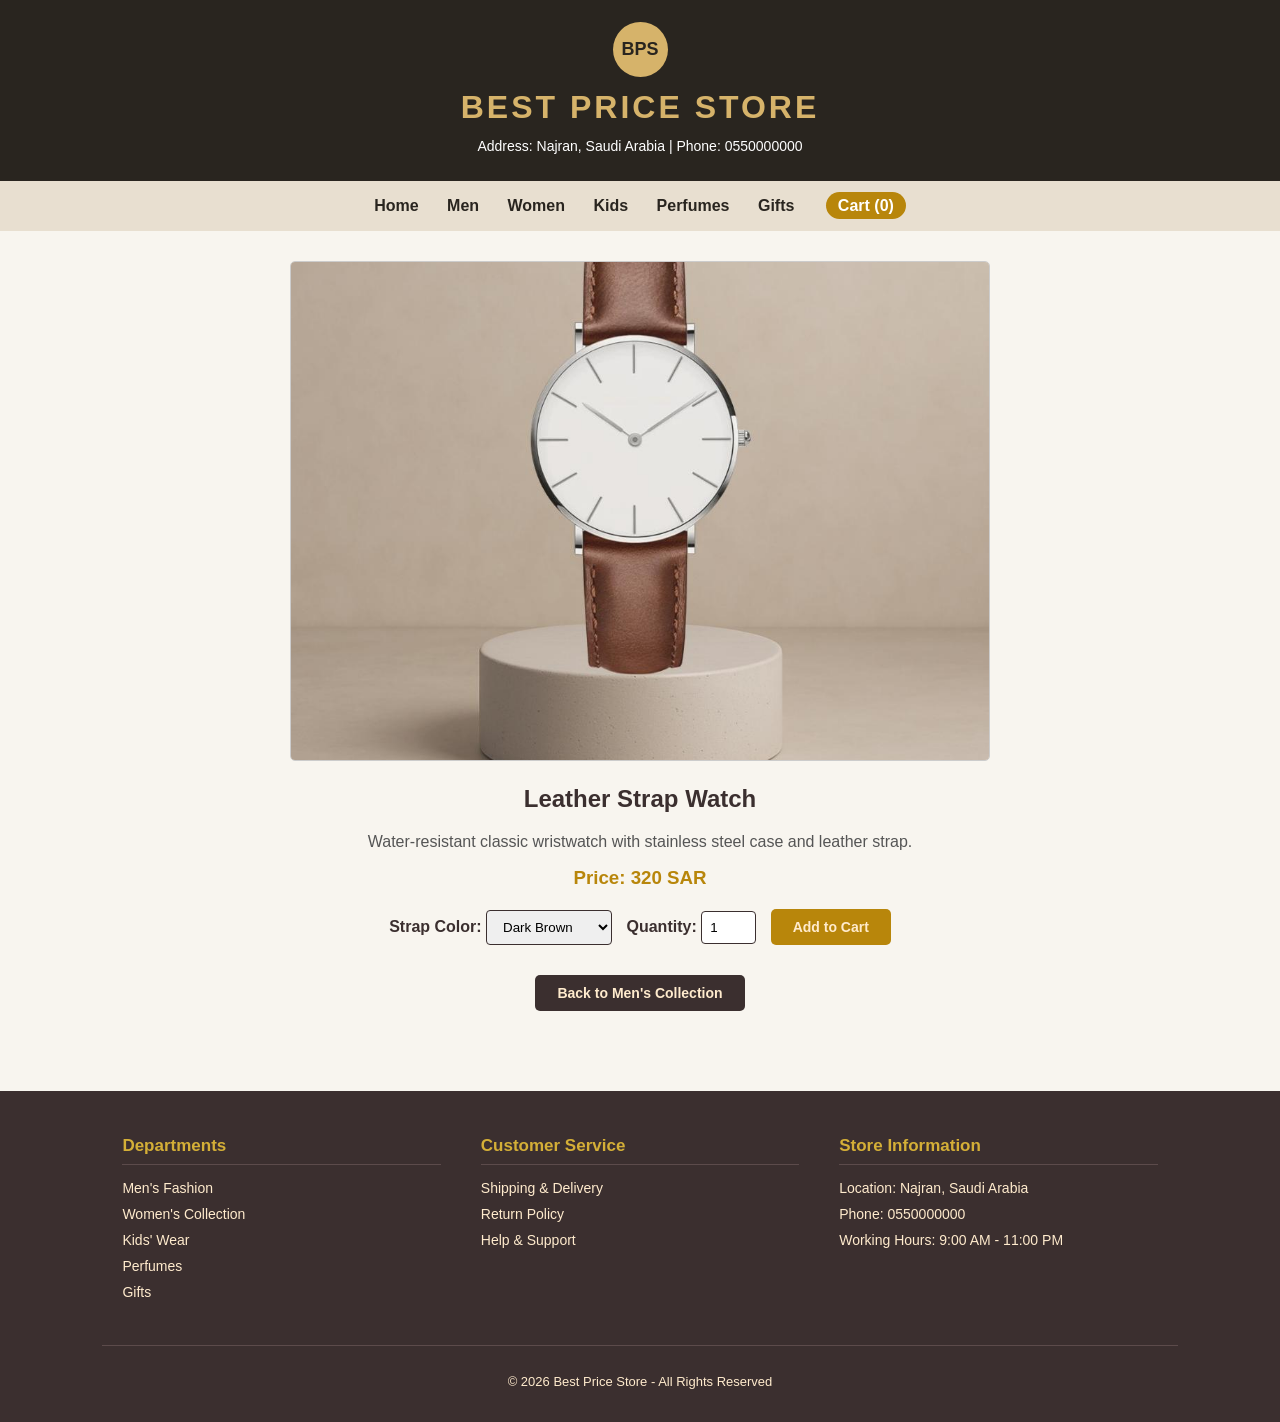
<file: project/webpages/product3.html>
<!DOCTYPE html>
<html lang="en">
<head>
<meta charset="UTF-8">
<meta name="viewport" content="width=device-width, initial-scale=1.0">
<title>Men Watch - Best Price Store</title>
<link rel="stylesheet" href="style.css">
</head>
<body>

<header>
<div class="logo">BPS</div>
<h1>BEST PRICE STORE</h1>
<p>Address: Najran, Saudi Arabia | Phone: 0550000000</p>
</header>

<nav>
<a href="index.html">Home</a>
<a href="men.html">Men</a>
<a href="women.html">Women</a>
<a href="kids.html">Kids</a>
<a href="perfumes.html">Perfumes</a>
<a href="gifts.html">Gifts</a>
<a href="#" onclick="showCartAlert()" class="nav-cart">Cart (<span id="cartCount">0</span>)</a>
</nav>

<div id="popupMessage" class="popup-toast"></div>

<div style="text-align: center; padding: 30px;">
    <!-- هنا الصورة مربوطة بـ id="productImg" -->
    <img id="productImg" src="../Pic/men3.jpg" alt="Men Watch" style="width: 700px; height: 500px; object-fit: cover; border-radius: 5px; border: 1px solid #ccc;">
    
    <h2 style="color: #3b2f2f; margin-top: 20px;">Leather Strap Watch</h2>
    <p style="color: #555; font-size: 16px;">Water-resistant classic wristwatch with stainless steel case and leather strap.</p>
    <h3 style="color: #b8860b; margin: 15px 0;">Price: 320 SAR</h3>

    <div style="margin: 20px 0;">
        <label style="font-weight: bold; color: #3b2f2f;">Strap Color: </label>
        <!-- هنا القائمة تستدعي دالة changeColor() عند تغيير اللون -->
        <select id="optionSelect" onchange="changeColor()" style="padding: 8px 12px; border: 1px solid #3b2f2f; border-radius: 4px; margin-right: 10px;">
            <option value="Dark Brown">Dark Brown</option>
            <option value="Classic Black">Classic Black</option>
            <option value="Tan Leather">Tan Leather</option>
        </select>

        <label style="font-weight: bold; color: #3b2f2f;">Quantity: </label>
        <input type="number" id="qtyInput" value="1" min="1" max="10" style="width: 55px; padding: 8px; border: 1px solid #3b2f2f; border-radius: 4px; margin-right: 10px;">

        <button onclick="addToCart()" class="store-btn" style="background-color: #b8860b !important;">Add to Cart</button>
    </div>
    
    <a href="men.html" class="store-btn" style="margin-top: 10px;">Back to Men's Collection</a>
</div>

<footer class="realistic-footer">
    <table class="footer-table">
        <tr>
            <td><h4>Departments</h4><a href="men.html">Men's Fashion</a><a href="women.html">Women's Collection</a><a href="kids.html">Kids' Wear</a><a href="perfumes.html">Perfumes</a><a href="gifts.html">Gifts</a></td>
            <td><h4>Customer Service</h4><a href="#" onclick="alert('Free delivery in Najran for orders over 200 SAR.')">Shipping & Delivery</a><a href="#" onclick="alert('Returns accepted within 14 days with receipt.')">Return Policy</a><a href="#" onclick="alert('Contact us at: 0550000000')">Help & Support</a></td>
            <td><h4>Store Information</h4><p>Location: Najran, Saudi Arabia</p><p>Phone: 0550000000</p><p>Working Hours: 9:00 AM - 11:00 PM</p></td>
        </tr>
    </table>
    <div class="footer-bottom"><p>&copy; 2026 Best Price Store - All Rights Reserved</p></div>
</footer>

<script>
var currentCount = 0;
if (localStorage.getItem("storeCartCount") != null) {
    currentCount = parseInt(localStorage.getItem("storeCartCount"));
    document.getElementById("cartCount").innerHTML = currentCount;
}

// هذه الدالة هي التي تبدل مسار الصورة تلقائياً حسب اللون المختار
function changeColor() {
    var color = document.getElementById("optionSelect").value;
    var img = document.getElementById("productImg");

    if (color == "Dark Brown") {
        img.src = "../Pic/men3.jpg";
    } else if (color == "Classic Black") {
        img.src = "../Pic/men3-black.jpg";
    } else if (color == "Tan Leather") {
        img.src = "../Pic/men3-tan.jpg";
    }
}

function addToCart() {
    var chosenOption = document.getElementById("optionSelect").value;
    var quantity = parseInt(document.getElementById("qtyInput").value);
    currentCount = currentCount + quantity;
    localStorage.setItem("storeCartCount", currentCount);
    document.getElementById("cartCount").innerHTML = currentCount;

    var popup = document.getElementById("popupMessage");
    popup.innerHTML = "Added to Cart! (Color: " + chosenOption + " | Qty: " + quantity + ")";
    popup.style.display = "block";
    setTimeout(function() { popup.style.display = "none"; }, 3000);
}

function showCartAlert() {
    alert("You have " + currentCount + " item(s) in your shopping cart.");
}
</script>
</body>
</html>
</file>
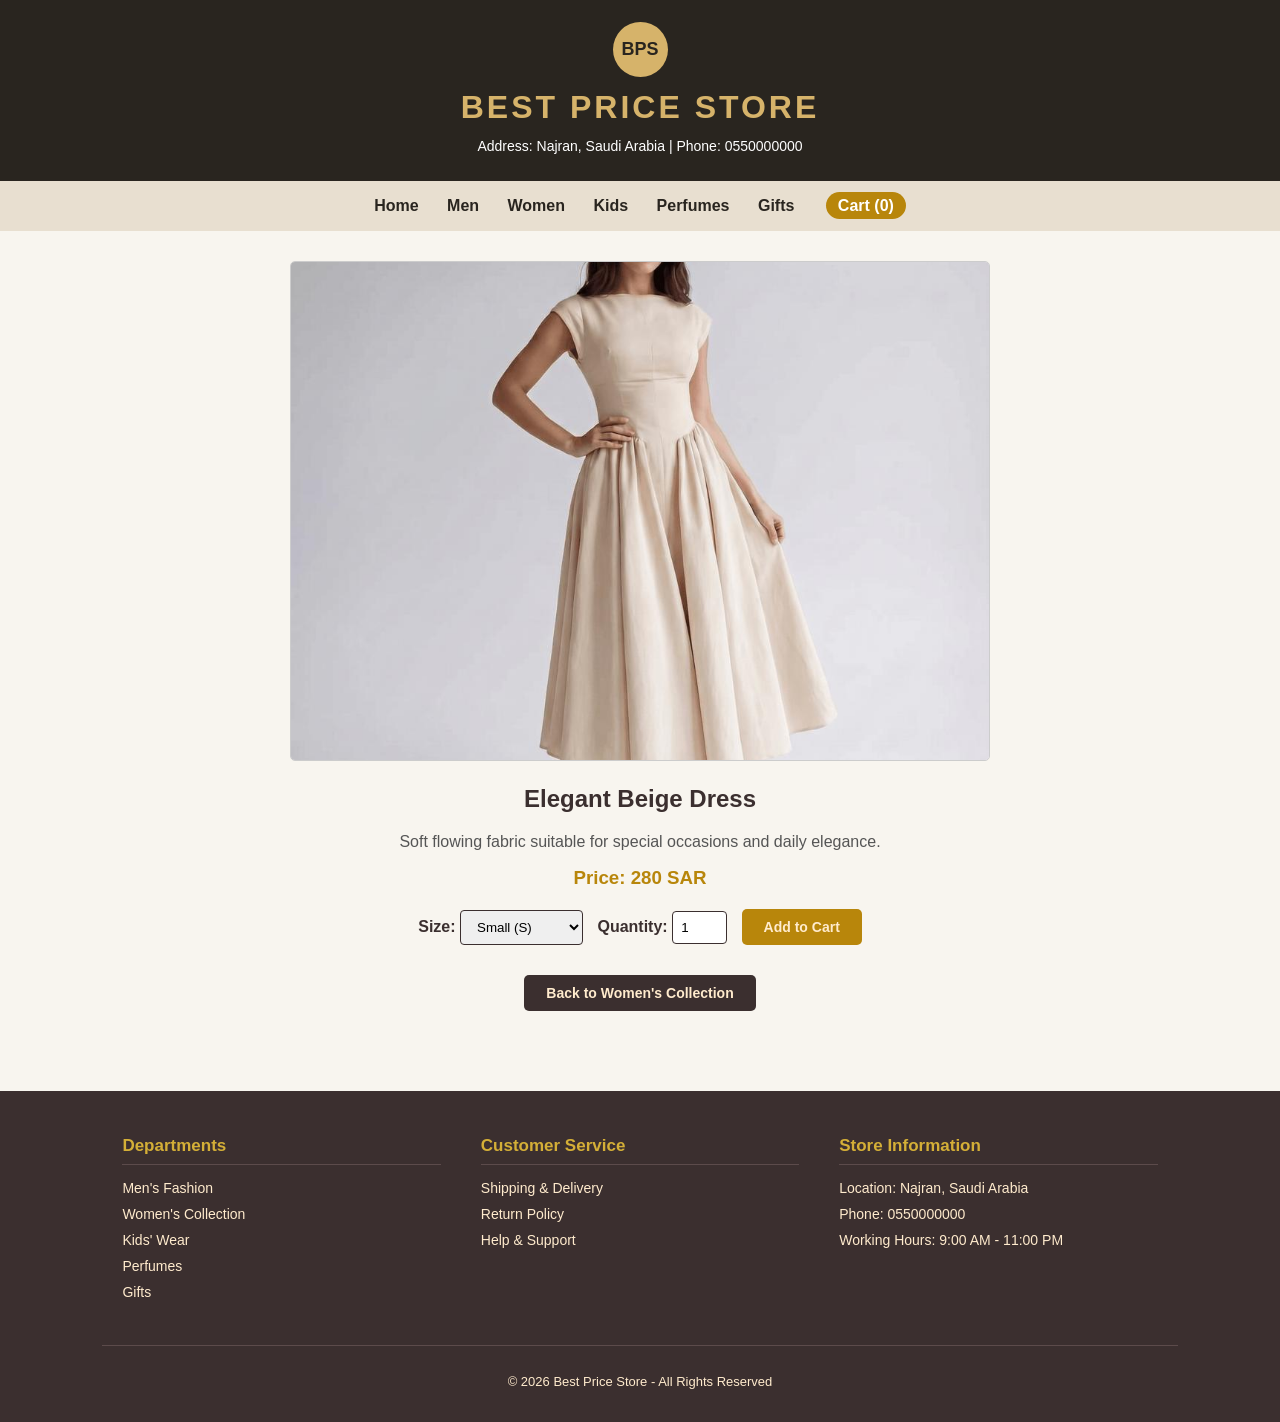
<file: project/webpages/women-product1.html>
<!DOCTYPE html>
<html lang="en">
<head>
<meta charset="UTF-8">
<meta name="viewport" content="width=device-width, initial-scale=1.0">
<title>Women Dress - Best Price Store</title>
<link rel="stylesheet" href="style.css">
</head>
<body>

<header>
<div class="logo">BPS</div>
<h1>BEST PRICE STORE</h1>
<p>Address: Najran, Saudi Arabia | Phone: 0550000000</p>
</header>

<nav>
<a href="index.html">Home</a>
<a href="men.html">Men</a>
<a href="women.html">Women</a>
<a href="kids.html">Kids</a>
<a href="perfumes.html">Perfumes</a>
<a href="gifts.html">Gifts</a>
<a href="#" onclick="showCartAlert()" class="nav-cart">Cart (<span id="cartCount">0</span>)</a>
</nav>

<div id="popupMessage" class="popup-toast"></div>

<div style="text-align: center; padding: 30px;">
    <img src="../Pic/women1.jpg" alt="Women Dress" style="width: 700px; height: 500px; object-fit: cover; border-radius: 5px; border: 1px solid #ccc;">
    <h2 style="color: #3b2f2f; margin-top: 20px;">Elegant Beige Dress</h2>
    <p style="color: #555; font-size: 16px;">Soft flowing fabric suitable for special occasions and daily elegance.</p>
    <h3 style="color: #b8860b; margin: 15px 0;">Price: 280 SAR</h3>

    <div style="margin: 20px 0;">
        <label style="font-weight: bold; color: #3b2f2f;">Size: </label>
        <select id="optionSelect" style="padding: 8px 12px; border: 1px solid #3b2f2f; border-radius: 4px; margin-right: 10px;">
            <option value="Small (S)">Small (S)</option>
            <option value="Medium (M)">Medium (M)</option>
            <option value="Large (L)">Large (L)</option>
            <option value="X-Large (XL)">X-Large (XL)</option>
        </select>

        <label style="font-weight: bold; color: #3b2f2f;">Quantity: </label>
        <input type="number" id="qtyInput" value="1" min="1" max="10" style="width: 55px; padding: 8px; border: 1px solid #3b2f2f; border-radius: 4px; margin-right: 10px;">

        <button onclick="addToCart()" class="store-btn" style="background-color: #b8860b !important;">Add to Cart</button>
    </div>
    
    <a href="women.html" class="store-btn" style="margin-top: 10px;">Back to Women's Collection</a>
</div>

<footer class="realistic-footer">
    <table class="footer-table">
        <tr>
            <td><h4>Departments</h4><a href="men.html">Men's Fashion</a><a href="women.html">Women's Collection</a><a href="kids.html">Kids' Wear</a><a href="perfumes.html">Perfumes</a><a href="gifts.html">Gifts</a></td>
            <td><h4>Customer Service</h4><a href="#" onclick="alert('Free delivery in Najran for orders over 200 SAR.')">Shipping & Delivery</a><a href="#" onclick="alert('Returns accepted within 14 days with receipt.')">Return Policy</a><a href="#" onclick="alert('Contact us at: 0550000000')">Help & Support</a></td>
            <td><h4>Store Information</h4><p>Location: Najran, Saudi Arabia</p><p>Phone: 0550000000</p><p>Working Hours: 9:00 AM - 11:00 PM</p></td>
        </tr>
    </table>
    <div class="footer-bottom"><p>&copy; 2026 Best Price Store - All Rights Reserved</p></div>
</footer>

<script>
var currentCount = 0;
if (localStorage.getItem("storeCartCount") != null) {
    currentCount = parseInt(localStorage.getItem("storeCartCount"));
    document.getElementById("cartCount").innerHTML = currentCount;
}

function addToCart() {
    var chosenOption = document.getElementById("optionSelect").value;
    var quantity = parseInt(document.getElementById("qtyInput").value);
    currentCount = currentCount + quantity;
    localStorage.setItem("storeCartCount", currentCount);
    document.getElementById("cartCount").innerHTML = currentCount;

    var popup = document.getElementById("popupMessage");
    popup.innerHTML = "Added to Cart! (Size: " + chosenOption + " | Qty: " + quantity + ")";
    popup.style.display = "block";
    setTimeout(function() { popup.style.display = "none"; }, 3000);
}

function showCartAlert() {
    alert("You have " + currentCount + " item(s) in your shopping cart.");
}
</script>
</body>
</html>
</file>
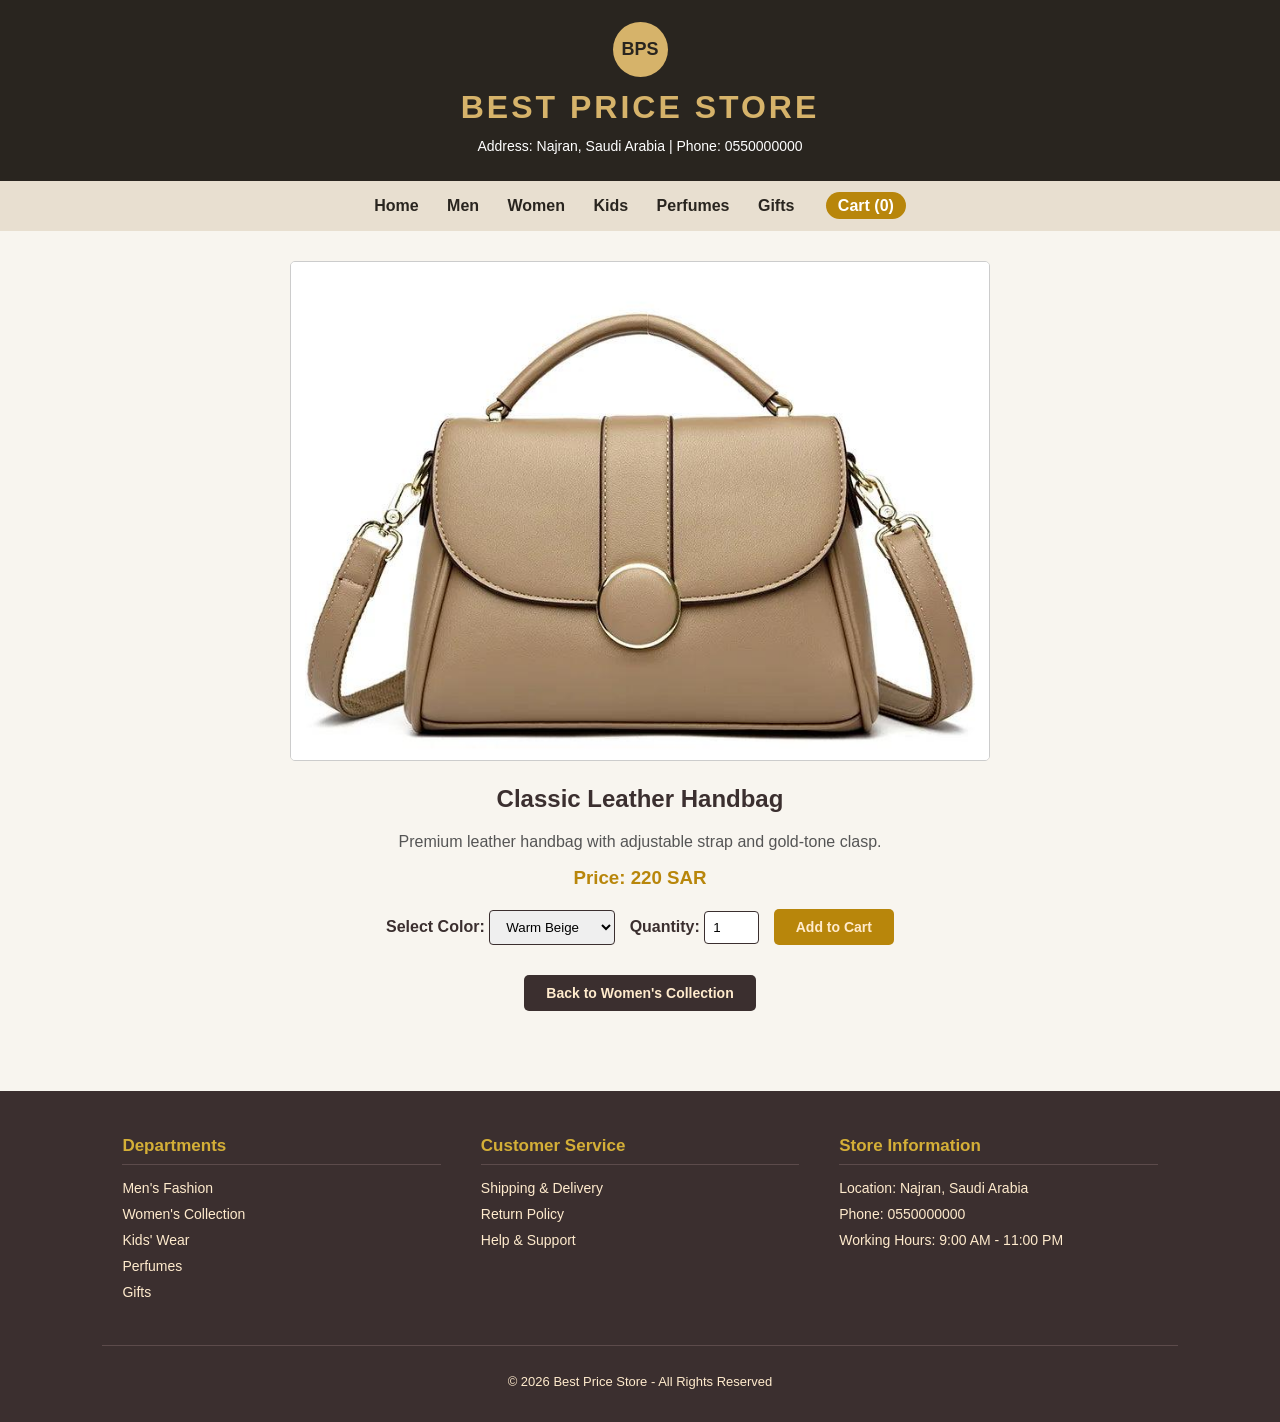
<file: project/webpages/women-product2.html>
<!DOCTYPE html>
<html lang="en">
<head>
<meta charset="UTF-8">
<meta name="viewport" content="width=device-width, initial-scale=1.0">
<title>Women Handbag - Best Price Store</title>
<link rel="stylesheet" href="style.css">
</head>
<body>

<header>
<div class="logo">BPS</div>
<h1>BEST PRICE STORE</h1>
<p>Address: Najran, Saudi Arabia | Phone: 0550000000</p>
</header>

<nav>
<a href="index.html">Home</a>
<a href="men.html">Men</a>
<a href="women.html">Women</a>
<a href="kids.html">Kids</a>
<a href="perfumes.html">Perfumes</a>
<a href="gifts.html">Gifts</a>
<a href="#" onclick="showCartAlert()" class="nav-cart">Cart (<span id="cartCount">0</span>)</a>
</nav>

<div id="popupMessage" class="popup-toast"></div>

<div style="text-align: center; padding: 30px;">
    <!-- الصورة مربوطة بـ id="productImg" -->
    <img id="productImg" src="../Pic/women2.jpg" alt="Women Handbag" style="width: 700px; height: 500px; object-fit: cover; border-radius: 5px; border: 1px solid #ccc;">
    
    <h2 style="color: #3b2f2f; margin-top: 20px;">Classic Leather Handbag</h2>
    <p style="color: #555; font-size: 16px;">Premium leather handbag with adjustable strap and gold-tone clasp.</p>
    <h3 style="color: #b8860b; margin: 15px 0;">Price: 220 SAR</h3>

    <div style="margin: 20px 0;">
        <label style="font-weight: bold; color: #3b2f2f;">Select Color: </label>
        <!-- القائمة تستدعي دالة changeColor() عند تغيير اللون -->
        <select id="optionSelect" onchange="changeColor()" style="padding: 8px 12px; border: 1px solid #3b2f2f; border-radius: 4px; margin-right: 10px;">
            <option value="Warm Beige">Warm Beige</option>
            <option value="Classic Black">Classic Black</option>
            <option value="Dark Brown">Dark Brown</option>
            <option value="Burgundy">Burgundy</option>
        </select>

        <label style="font-weight: bold; color: #3b2f2f;">Quantity: </label>
        <input type="number" id="qtyInput" value="1" min="1" max="10" style="width: 55px; padding: 8px; border: 1px solid #3b2f2f; border-radius: 4px; margin-right: 10px;">

        <button onclick="addToCart()" class="store-btn" style="background-color: #b8860b !important;">Add to Cart</button>
    </div>
    
    <a href="women.html" class="store-btn" style="margin-top: 10px;">Back to Women's Collection</a>
</div>

<footer class="realistic-footer">
    <table class="footer-table">
        <tr>
            <td><h4>Departments</h4><a href="men.html">Men's Fashion</a><a href="women.html">Women's Collection</a><a href="kids.html">Kids' Wear</a><a href="perfumes.html">Perfumes</a><a href="gifts.html">Gifts</a></td>
            <td><h4>Customer Service</h4><a href="#" onclick="alert('Free delivery in Najran for orders over 200 SAR.')">Shipping & Delivery</a><a href="#" onclick="alert('Returns accepted within 14 days with receipt.')">Return Policy</a><a href="#" onclick="alert('Contact us at: 0550000000')">Help & Support</a></td>
            <td><h4>Store Information</h4><p>Location: Najran, Saudi Arabia</p><p>Phone: 0550000000</p><p>Working Hours: 9:00 AM - 11:00 PM</p></td>
        </tr>
    </table>
    <div class="footer-bottom"><p>&copy; 2026 Best Price Store - All Rights Reserved</p></div>
</footer>

<script>
var currentCount = 0;
if (localStorage.getItem("storeCartCount") != null) {
    currentCount = parseInt(localStorage.getItem("storeCartCount"));
    document.getElementById("cartCount").innerHTML = currentCount;
}

// دالة تغيير صورة الشنطة بناءً على اللون المحدد
function changeColor() {
    var color = document.getElementById("optionSelect").value;
    var img = document.getElementById("productImg");

    if (color == "Warm Beige") {
        img.src = "../Pic/women2.jpg";
    } else if (color == "Classic Black") {
        img.src = "../Pic/women2-black.jpg";
    } else if (color == "Dark Brown") {
        img.src = "../Pic/women2-brown.jpg";
    } else if (color == "Burgundy") {
        img.src = "../Pic/women2-burgundy.jpg";
    }
}

function addToCart() {
    var chosenOption = document.getElementById("optionSelect").value;
    var quantity = parseInt(document.getElementById("qtyInput").value);
    currentCount = currentCount + quantity;
    localStorage.setItem("storeCartCount", currentCount);
    document.getElementById("cartCount").innerHTML = currentCount;

    var popup = document.getElementById("popupMessage");
    popup.innerHTML = "Added to Cart! (Color: " + chosenOption + " | Qty: " + quantity + ")";
    popup.style.display = "block";
    setTimeout(function() { popup.style.display = "none"; }, 3000);
}

function showCartAlert() {
    alert("You have " + currentCount + " item(s) in your shopping cart.");
}
</script>
</body>
</html>
</file>
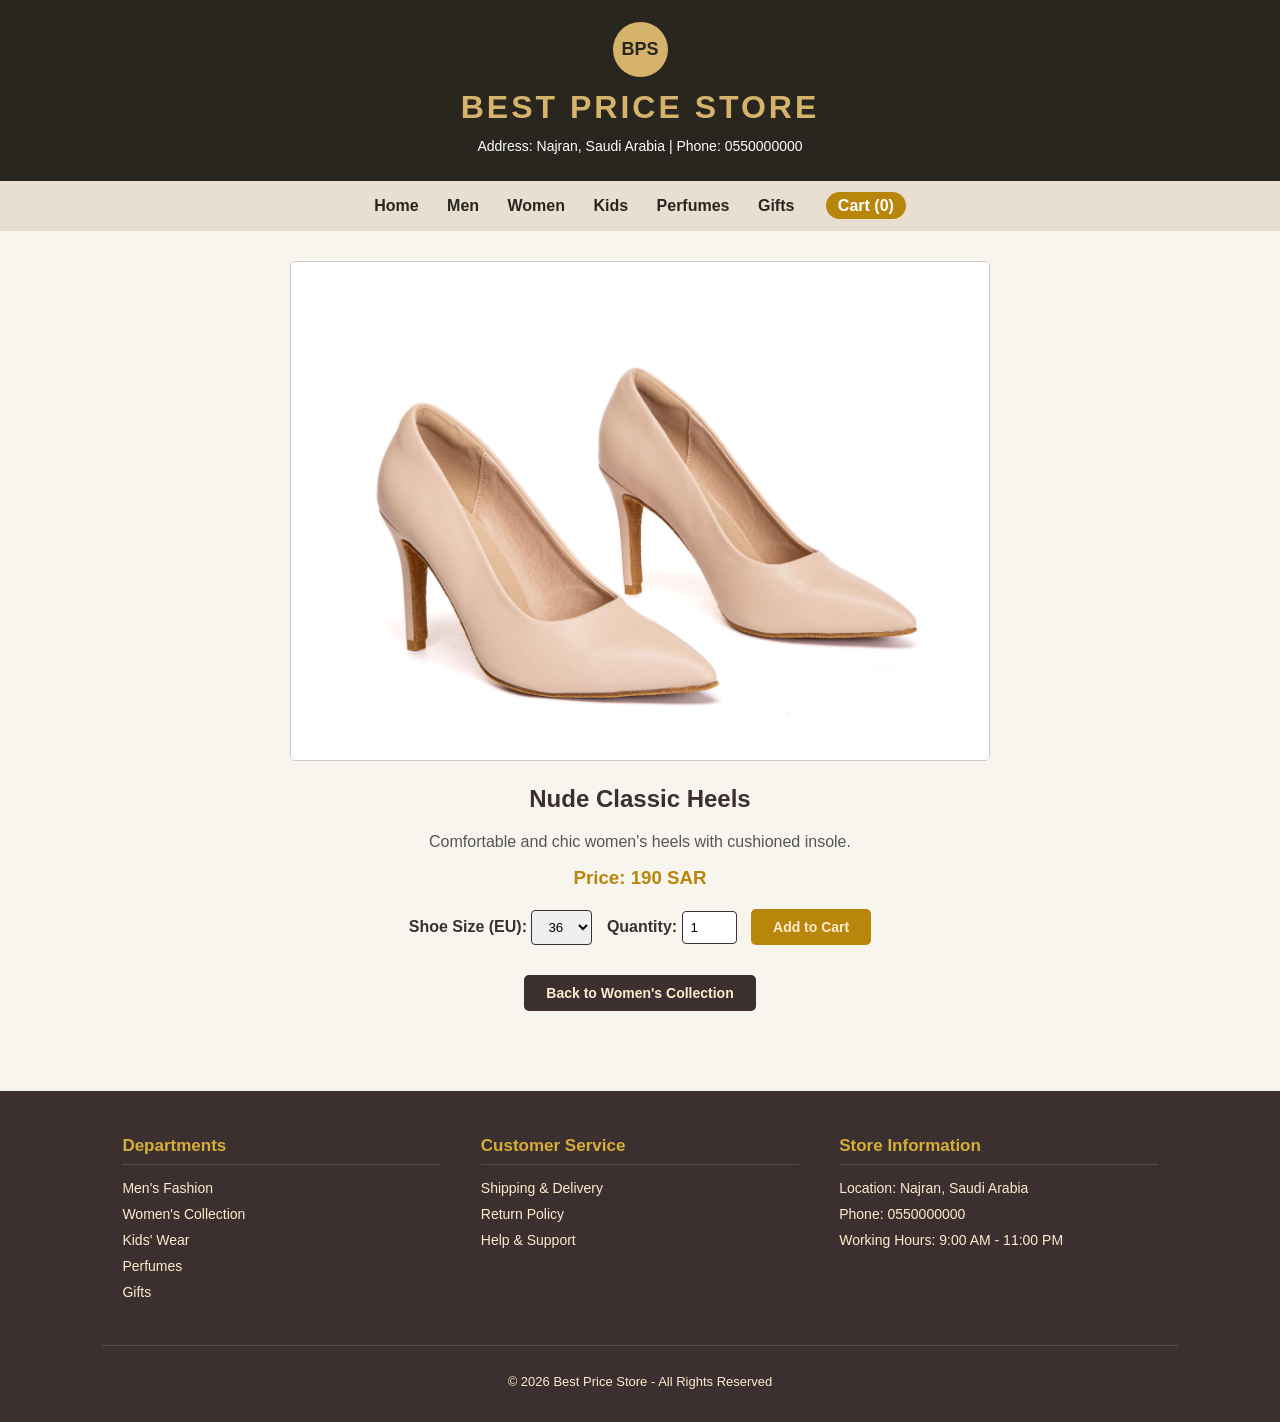
<file: project/webpages/women-product3.html>
<!DOCTYPE html>
<html lang="en">
<head>
<meta charset="UTF-8">
<meta name="viewport" content="width=device-width, initial-scale=1.0">
<title>Women Shoes - Best Price Store</title>
<link rel="stylesheet" href="style.css">
</head>
<body>

<header>
<div class="logo">BPS</div>
<h1>BEST PRICE STORE</h1>
<p>Address: Najran, Saudi Arabia | Phone: 0550000000</p>
</header>

<nav>
<a href="index.html">Home</a>
<a href="men.html">Men</a>
<a href="women.html">Women</a>
<a href="kids.html">Kids</a>
<a href="perfumes.html">Perfumes</a>
<a href="gifts.html">Gifts</a>
<a href="#" onclick="showCartAlert()" class="nav-cart">Cart (<span id="cartCount">0</span>)</a>
</nav>

<div id="popupMessage" class="popup-toast"></div>

<div style="text-align: center; padding: 30px;">
    <img src="../Pic/women3.jpg" alt="Women Shoes" style="width: 700px; height: 500px; object-fit: cover; border-radius: 5px; border: 1px solid #ccc;">
    <h2 style="color: #3b2f2f; margin-top: 20px;">Nude Classic Heels</h2>
    <p style="color: #555; font-size: 16px;">Comfortable and chic women's heels with cushioned insole.</p>
    <h3 style="color: #b8860b; margin: 15px 0;">Price: 190 SAR</h3>

    <div style="margin: 20px 0;">
        <label style="font-weight: bold; color: #3b2f2f;">Shoe Size (EU): </label>
        <select id="optionSelect" style="padding: 8px 12px; border: 1px solid #3b2f2f; border-radius: 4px; margin-right: 10px;">
            <option value="36">36</option>
            <option value="37">37</option>
            <option value="38">38</option>
            <option value="39">39</option>
            <option value="40">40</option>
            <option value="41">41</option>
        </select>

        <label style="font-weight: bold; color: #3b2f2f;">Quantity: </label>
        <input type="number" id="qtyInput" value="1" min="1" max="10" style="width: 55px; padding: 8px; border: 1px solid #3b2f2f; border-radius: 4px; margin-right: 10px;">

        <button onclick="addToCart()" class="store-btn" style="background-color: #b8860b !important;">Add to Cart</button>
    </div>
    
    <a href="women.html" class="store-btn" style="margin-top: 10px;">Back to Women's Collection</a>
</div>

<footer class="realistic-footer">
    <table class="footer-table">
        <tr>
            <td><h4>Departments</h4><a href="men.html">Men's Fashion</a><a href="women.html">Women's Collection</a><a href="kids.html">Kids' Wear</a><a href="perfumes.html">Perfumes</a><a href="gifts.html">Gifts</a></td>
            <td><h4>Customer Service</h4><a href="#" onclick="alert('Free delivery in Najran for orders over 200 SAR.')">Shipping & Delivery</a><a href="#" onclick="alert('Returns accepted within 14 days with receipt.')">Return Policy</a><a href="#" onclick="alert('Contact us at: 0550000000')">Help & Support</a></td>
            <td><h4>Store Information</h4><p>Location: Najran, Saudi Arabia</p><p>Phone: 0550000000</p><p>Working Hours: 9:00 AM - 11:00 PM</p></td>
        </tr>
    </table>
    <div class="footer-bottom"><p>&copy; 2026 Best Price Store - All Rights Reserved</p></div>
</footer>

<script>
var currentCount = 0;
if (localStorage.getItem("storeCartCount") != null) {
    currentCount = parseInt(localStorage.getItem("storeCartCount"));
    document.getElementById("cartCount").innerHTML = currentCount;
}

function addToCart() {
    var chosenOption = document.getElementById("optionSelect").value;
    var quantity = parseInt(document.getElementById("qtyInput").value);
    currentCount = currentCount + quantity;
    localStorage.setItem("storeCartCount", currentCount);
    document.getElementById("cartCount").innerHTML = currentCount;

    var popup = document.getElementById("popupMessage");
    popup.innerHTML = "Added to Cart! (Size: " + chosenOption + " | Qty: " + quantity + ")";
    popup.style.display = "block";
    setTimeout(function() { popup.style.display = "none"; }, 3000);
}

function showCartAlert() {
    alert("You have " + currentCount + " item(s) in your shopping cart.");
}
</script>
</body>
</html>
</file>
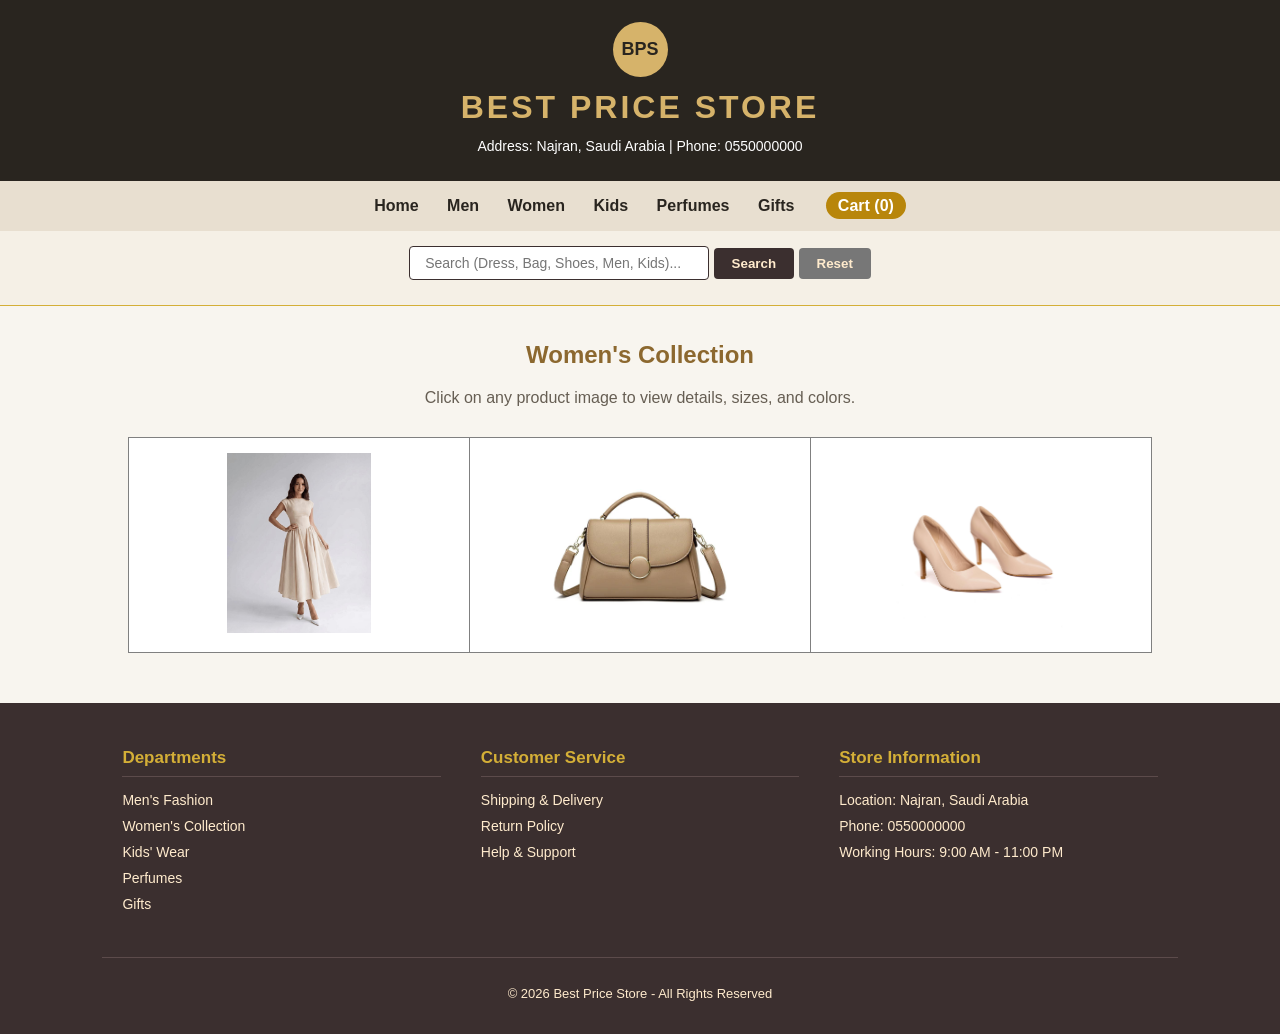
<file: project/webpages/women.html>
<!DOCTYPE html>
<html lang="en">
<head>
<meta charset="UTF-8">
<meta name="viewport" content="width=device-width, initial-scale=1.0">
<title>Women - Best Price Store</title>
<link rel="stylesheet" href="style.css">
</head>
<body>

<header>
<div class="logo">BPS</div>
<h1>BEST PRICE STORE</h1>
<p>Address: Najran, Saudi Arabia | Phone: 0550000000</p>
</header>

<nav>
<a href="index.html">Home</a>
<a href="men.html">Men</a>
<a href="women.html">Women</a>
<a href="kids.html">Kids</a>
<a href="perfumes.html">Perfumes</a>
<a href="gifts.html">Gifts</a>
<a href="#" onclick="showCartAlert()" class="nav-cart">Cart (<span id="cartCount">0</span>)</a>
</nav>

<div class="top-search">
    <input type="text" id="searchInput" placeholder="Search (Dress, Bag, Shoes, Men, Kids)...">
    <button onclick="searchStore()">Search</button>
    <button onclick="resetSearch()" style="background-color: #777 !important;">Reset</button>
    <div id="searchResultBox" style="margin-top: 10px; font-size: 15px; color: #3b2f2f;"></div>
</div>

<h2 class="section-title">Women's Collection</h2>
<p class="page-description">Click on any product image to view details, sizes, and colors.</p>

<table class="products-table" border="1" cellpadding="10" cellspacing="0">
<tr>
    <td id="cell1"><a href="women-product1.html"><img src="../Pic/women1.jpg" alt="Women Dress"></a></td>
    <td id="cell2"><a href="women-product2.html"><img src="../Pic/women2.jpg" alt="Women Handbag"></a></td>
    <td id="cell3"><a href="women-product3.html"><img src="../Pic/women3.jpg" alt="Women Shoes"></a></td>
</tr>
</table>

<footer class="realistic-footer">
    <table class="footer-table">
        <tr>
            <td>
                <h4>Departments</h4>
                <a href="men.html">Men's Fashion</a>
                <a href="women.html">Women's Collection</a>
                <a href="kids.html">Kids' Wear</a>
                <a href="perfumes.html">Perfumes</a>
                <a href="gifts.html">Gifts</a>
            </td>
            <td>
                <h4>Customer Service</h4>
                <a href="#" onclick="alert('Free delivery in Najran for orders over 200 SAR.')">Shipping & Delivery</a>
                <a href="#" onclick="alert('Returns accepted within 14 days with receipt.')">Return Policy</a>
                <a href="#" onclick="alert('Contact us at: 0550000000')">Help & Support</a>
            </td>
            <td>
                <h4>Store Information</h4>
                <p>Location: Najran, Saudi Arabia</p>
                <p>Phone: 0550000000</p>
                <p>Working Hours: 9:00 AM - 11:00 PM</p>
            </td>
        </tr>
    </table>
    <div class="footer-bottom">
        <p>&copy; 2026 Best Price Store - All Rights Reserved</p>
    </div>
</footer>

<script>
if (localStorage.getItem("storeCartCount") != null) {
    document.getElementById("cartCount").innerHTML = localStorage.getItem("storeCartCount");
}

function showCartAlert() {
    var count = document.getElementById("cartCount").innerHTML;
    alert("You have " + count + " item(s) in your shopping cart.");
}

function searchStore() {
    var text = document.getElementById("searchInput").value.toLowerCase();
    var result = document.getElementById("searchResultBox");

    if (text == "dress") {
        document.getElementById("cell1").style.display = "";
        document.getElementById("cell2").style.display = "none";
        document.getElementById("cell3").style.display = "none";
        result.innerHTML = "Found: <a href='women-product1.html' style='color:#b8860b; font-weight:bold;'>Elegant Beige Dress</a>";
    } else if (text == "bag" || text == "handbag") {
        document.getElementById("cell1").style.display = "none";
        document.getElementById("cell2").style.display = "";
        document.getElementById("cell3").style.display = "none";
        result.innerHTML = "Found: <a href='women-product2.html' style='color:#b8860b; font-weight:bold;'>Classic Leather Handbag</a>";
    } else if (text == "shoes" || text == "heels") {
        document.getElementById("cell1").style.display = "none";
        document.getElementById("cell2").style.display = "none";
        document.getElementById("cell3").style.display = "";
        result.innerHTML = "Found: <a href='women-product3.html' style='color:#b8860b; font-weight:bold;'>Nude Classic Heels</a>";
    } else if (text == "men") {
        result.innerHTML = "Department found: <a href='men.html' style='color:#b8860b; font-weight:bold;'>Go to Men's Section</a>";
    } else if (text == "kids") {
        result.innerHTML = "Department found: <a href='kids.html' style='color:#b8860b; font-weight:bold;'>Go to Kids' Section</a>";
    } else {
        result.innerHTML = "<span style='color:red;'>No results found. Try: Dress, Bag, Shoes, Men, or Kids.</span>";
    }
}

function resetSearch() {
    document.getElementById("searchInput").value = "";
    document.getElementById("searchResultBox").innerHTML = "";
    document.getElementById("cell1").style.display = "";
    document.getElementById("cell2").style.display = "";
    document.getElementById("cell3").style.display = "";
}
</script>
</body>
</html>
</file>
<file: project/webpages/style.css>
/* General Style */
* {box-sizing: border-box;}
body {margin: 0;font-family: Arial, sans-serif;background-color: #f8f5ef;color: #29251f;}
/* Header */
header {background-color: #29251f;color: white;padding: 22px;text-align: center;}

.logo {background-color: #d6b36a;
color: #29251f;width: 55px;height: 55px;
line-height: 55px;border-radius: 50%;margin: auto;
font-weight: bold;font-size: 18px;}
header h1 {color: #d6b36a;letter-spacing: 3px;margin: 12px 0;}
header p {margin: 5px;font-size: 14px;}

/* Navigation */
nav {background-color: #e8dfd0;padding: 16px;text-align: center;}
nav a {color: #29251f;text-decoration: none;margin: 0 12px;font-weight: bold;}
nav a:hover {color: #a47b35;}

/* Welcome Section */
.welcome {text-align: center;padding: 45px 20px 25px;}
.welcome h2 {font-size: 34px;color: #8c682f;}
.welcome p {font-size: 17px;color: #665e53;}
button {background-color: #29251f;color: white;border: none;padding: 12px 25px;cursor: pointer;border-radius: 5px;}
button:hover {background-color: #a47b35;}

/* Search */
.search-box {text-align: center;margin: 20px;}
.search-box input {width: 300px;max-width: 90%;padding: 12px;border: 1px solid #c8b99f;border-radius: 5px;}

/* Section Title */
.section-title {text-align: center;color: #8c682f;margin-top: 35px;}

/* Categories */
.categories {display: flex;flex-wrap: wrap;justify-content: center;gap: 25px;padding: 25px;}
.category {background-color: white;width: 230px;padding: 15px;text-align: center;border-radius: 10px;box-shadow: 0 3px 12px #00000012;}
.category img {width: 100%;height: 190px;object-fit: cover;border-radius: 7px;}
.category h3 {color: #8c682f;font-size: 21px;}
.category p {color: #665e53;}
.shop-button {display: inline-block;background-color: #29251f;color: white;text-decoration: none;padding: 10px 20px;border-radius: 5px;}
.shop-button:hover {background-color: #a47b35;}

/* Footer */
footer {background-color: #29251f;color: white;text-align: center;padding: 20px;margin-top: 40px;}

/* Category Page */
.page-description {text-align: center;color: #665e53;}

/* Products Table */
.products-table {width: 80%;margin: 30px auto;border-collapse: collapse;background-color: white;}
.products-table td {text-align: center;padding: 15px;}
.products-table img {width: 180px;height: 180px;object-fit: contain;}

/* Product Details Page */
.product-details {text-align: center;padding: 30px 20px;}
.product-details h2 {color: #8c682f;}
.product-details img {width: 700px;height: 500px;max-width: 100%;object-fit: contain;background-color: white;}
.product-details h3 {color: #8c682f;margin-top: 20px;}
.product-details p {color: #665e53;font-size: 17px;margin-bottom: 25px;}





/* === تنسيقات المتجر المطور (ضمن المنهج) === */

/* 1. شريط البحث العلوي */
.top-search {
    background-color: #f5f0e6 !important;
    padding: 15px !important;
    text-align: center !important;
    border-bottom: 1px solid #d4af37 !important;
}
.top-search input {
    padding: 8px 15px !important;
    width: 300px !important;
    border: 1px solid #3b2f2f !important;
    border-radius: 4px !important;
    font-size: 14px !important;
}
.top-search button {
    padding: 8px 18px !important;
    background-color: #3b2f2f !important;
    color: #ffebcd !important;
    border: none !important;
    border-radius: 4px !important;
    cursor: pointer !important;
    font-weight: bold !important;
}
.top-search button:hover {
    background-color: #b8860b !important;
    color: white !important;
}

/* 2. أزرار الموقع الموحدة */
.store-btn {
    display: inline-block !important;
    background-color: #3b2f2f !important;
    color: #ffebcd !important;
    padding: 10px 22px !important;
    text-decoration: none !important;
    border: none !important;
    border-radius: 5px !important;
    cursor: pointer !important;
    font-weight: bold !important;
    font-size: 14px !important;
}
.store-btn:hover {
    background-color: #b8860b !important;
    color: white !important;
}

/* 3. صندوق السلة التفاعلي في صفحة المنتج */
.cart-box {
    max-width: 500px !important;
    margin: 25px auto !important;
    padding: 20px !important;
    background-color: #ffffff !important;
    border: 2px solid #d4af37 !important;
    border-radius: 8px !important;
    text-align: left !important;
    display: none;
}
.cart-box h3 {
    color: #3b2f2f !important;
    border-bottom: 1px solid #ddd !important;
    padding-bottom: 10px !important;
    margin-top: 0 !important;
}
.cart-item-row {
    padding: 8px 0 !important;
    border-bottom: 1px dashed #ccc !important;
    color: #333 !important;
    font-size: 15px !important;
}

/* 4. الفوتر الواقعي المقسم لـ 3 أعمدة */
.realistic-footer {
    background-color: #3b2f2f !important;
    color: #ffebcd !important;
    padding: 35px 8% 20px 8% !important;
    margin-top: 50px !important;
    text-align: left !important;
}
.footer-table {
    width: 100% !important;
    border-collapse: collapse !important;
    border: none !important;
    background: transparent !important;
}
.footer-table td {
    border: none !important;
    vertical-align: top !important;
    width: 33.3% !important;
    padding: 10px 20px !important;
    text-align: left !important;
    background: transparent !important;
}
.footer-table h4 {
    color: #d4af37 !important;
    font-size: 17px !important;
    border-bottom: 1px solid #5c4b4b !important;
    padding-bottom: 8px !important;
    margin-top: 0 !important;
    margin-bottom: 15px !important;
}
.footer-table a {
    display: block !important;
    color: #ffebcd !important;
    text-decoration: none !important;
    margin-bottom: 10px !important;
    font-size: 14px !important;
    background: none !important;
    padding: 0 !important;
}
.footer-table a:hover {
    color: #d4af37 !important;
    text-decoration: underline !important;
}
.footer-table p {
    color: #ffebcd !important;
    font-size: 14px !important;
    margin: 0 0 10px 0 !important;
}
.footer-bottom {
    text-align: center !important;
    border-top: 1px solid #5c4b4b !important;
    padding-top: 15px !important;
    margin-top: 25px !important;
    font-size: 13px !important;
    color: #ffebcd !important;
}




/* === السلة الصغيرة في شريط التنقل === */
.nav-cart {
    background-color: #b8860b !important;
    color: white !important;
    padding: 5px 12px !important;
    border-radius: 15px !important;
    font-weight: bold !important;
    margin-left: 15px !important;
}

/* === الرسالة المنبثقة المؤقتة === */
.popup-toast {
    display: none;
    position: fixed;
    top: 20px;
    right: 20px;
    background-color: #3b2f2f;
    color: #ffebcd;
    border: 2px solid #b8860b;
    padding: 15px 25px;
    border-radius: 8px;
    font-size: 15px;
    z-index: 1000;
}
</file>
